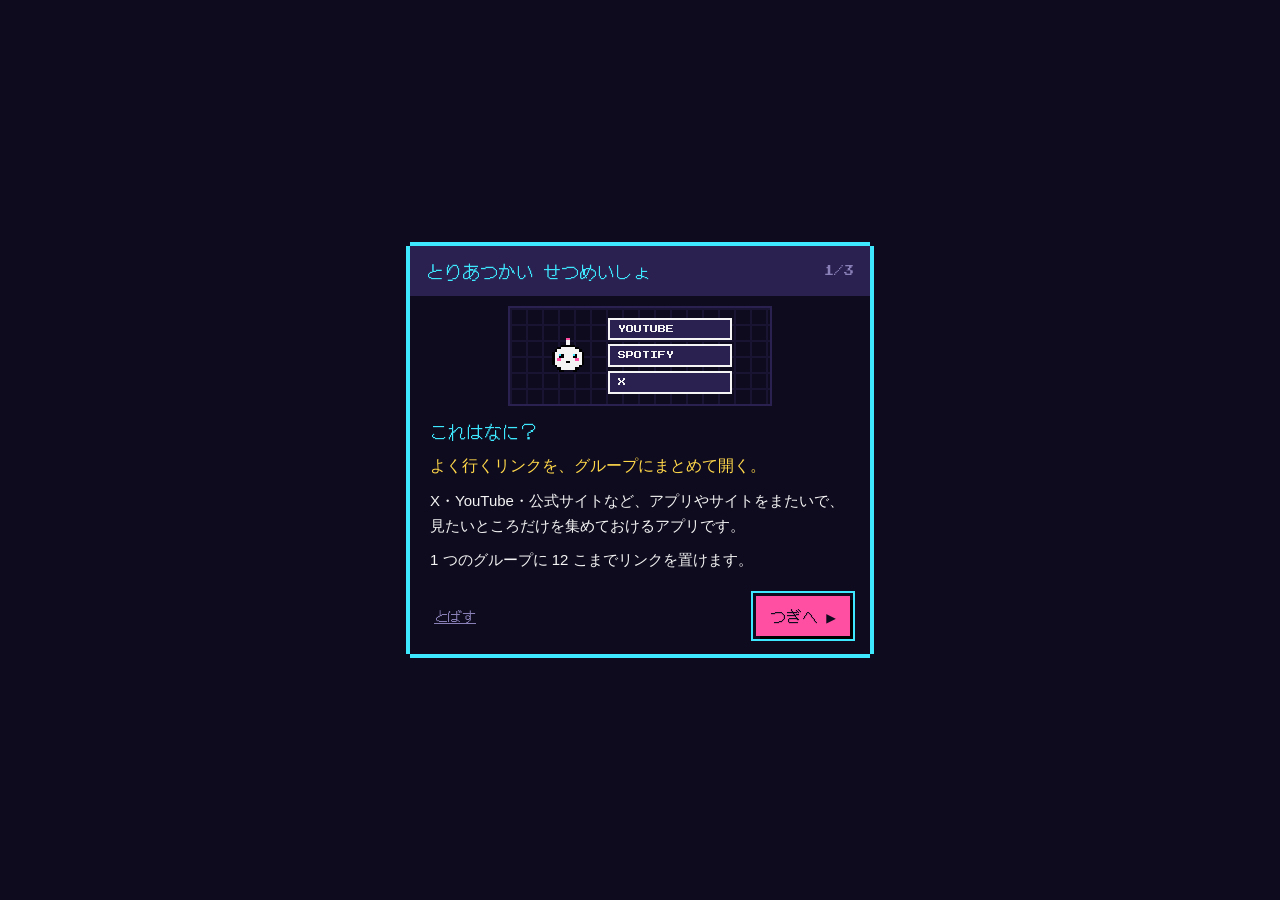
<file: index.html>
<!doctype html>
<html lang="ja">
<head>
  <meta charset="utf-8">
  <meta name="viewport" content="width=device-width, initial-scale=1, viewport-fit=cover">
  <title>WARPIX LINK</title>
  <!-- いつも この アドレスを けんさくに だす（?date= ?go= などが ついても） -->
  <link rel="canonical" href="https://link.warpix.app/">
  <!-- v2.6：けんさくの なふだ。説明文は WARPIX（ワーピックス）から（共有カードの og:description は いまの まま）。
       まちがえやすい 読みを 別名に、WARPIX の 一部・作って いるのは WARPIX製作所 と つたえる -->
  <meta name="description" content="WARPIX（ワーピックス）の WARPIX LINK（ワーピックス・リンク）は、よく行くリンクをグループにまとめて開けるアプリ。推しのアカウントだけ、いつものサイトだけ。見たいところだけを集めた、自分だけの空間。">
  <script type="application/ld+json">{"@context": "https://schema.org", "@type": "WebSite", "@id": "https://link.warpix.app/#website", "name": "WARPIX LINK", "alternateName": ["ワーピックス・リンク", "ワーピックスリンク", "わーぴっくすりんく", "ワーピクス リンク", "わーぴくすりんく", "WARPIXLINK", "warpix link", "ワーピックス"], "url": "https://link.warpix.app/", "inLanguage": "ja", "description": "ドット絵のナビゲーター「ピクセ」がいる、よく行くリンクをグループにまとめて開けるアプリ。", "isPartOf": {"@type": "WebSite", "@id": "https://warpix.app/#website", "name": "WARPIX製作所", "alternateName": ["WARPIX", "ワーピックス"], "url": "https://warpix.app/"}, "publisher": {"@type": "Organization", "@id": "https://warpix.app/#organization", "name": "WARPIX製作所", "alternateName": "ワーピックス製作所", "url": "https://warpix.app/", "logo": "https://warpix.app/icons/icon-512.png", "sameAs": ["https://x.com/warpix_app", "https://www.youtube.com/@warpix_app", "https://www.tiktok.com/@warpix_app"]}}</script>
  <!-- けんさく・AI むけ：アプリと しての なふだ（無料・登録なし）と よくある しつもん。中身は せつめいしょ・この アプリについて と おなじ ことだけ -->
  <script type="application/ld+json">{"@context": "https://schema.org", "@type": "WebApplication", "@id": "https://link.warpix.app/#app", "name": "WARPIX LINK", "alternateName": ["ワーピックス・リンク", "ワーピックスリンク", "わーぴっくすりんく", "ワーピクス リンク", "わーぴくすりんく", "WARPIXLINK", "warpix link", "ワーピックス"], "url": "https://link.warpix.app/", "inLanguage": "ja", "description": "よく行くリンクをグループにまとめて、ワンタップで開けるリンクアプリ。推しのアカウントだけ、いつものサイトだけ。見たいところだけを集めた、自分だけの空間。ドット絵のナビゲーター「ピクセ」がいます。", "applicationCategory": "UtilitiesApplication", "operatingSystem": "iOS, Android, Windows, macOS", "browserRequirements": "JavaScript", "isAccessibleForFree": true, "offers": {"@type": "Offer", "price": "0", "priceCurrency": "JPY"}, "featureList": ["よく行くリンクをグループにまとめて、ワンタップで開ける", "1 つのグループにリンク 12 こまで、グループは 99 こまで", "49 この公式リンクのリストから選ぶか、自分でリンクを作る", "ドット絵のナビゲーター「ピクセ」", "きせかえ（そら・ちへいせん・リンクのがら・アイコンのいろ）", "どこに何回ワープしたかの記録", "データの引っ越しコード", "ホーム画面に追加・オフラインでも開ける"], "image": "https://link.warpix.app/og.png", "isPartOf": {"@id": "https://link.warpix.app/#website"}, "publisher": {"@id": "https://warpix.app/#organization"}}</script>
  <script type="application/ld+json">{"@context": "https://schema.org", "@type": "FAQPage", "@id": "https://link.warpix.app/#faq", "inLanguage": "ja", "mainEntity": [{"@type": "Question", "name": "WARPIX LINK とは？", "acceptedAnswer": {"@type": "Answer", "text": "よく行くリンクをグループにまとめて、ワンタップで開けるリンクアプリです。X・YouTube・公式サイトなど、アプリやサイトをまたいで、見たいところだけを集めておけます。ドット絵のナビゲーター「ピクセ」がいます。WARPIX製作所（https://warpix.app/）がつくっています。"}}, {"@type": "Question", "name": "WARPIX LINK の読み方は？", "acceptedAnswer": {"@type": "Answer", "text": "ワーピックス・リンクです。"}}, {"@type": "Question", "name": "無料で使えますか？", "acceptedAnswer": {"@type": "Answer", "text": "無料で使えます。広告もありません。"}}, {"@type": "Question", "name": "登録やログインはいりますか？", "acceptedAnswer": {"@type": "Answer", "text": "いりません。https://link.warpix.app/ を開けば、すぐに使えます。"}}, {"@type": "Question", "name": "どうやって使いますか？", "acceptedAnswer": {"@type": "Answer", "text": "右上の ＋ でグループをつくり、「＋ リンクを 追加」でリンクを入れます。49 この公式リンクのリストから選ぶか、自分でリンクを作れます。1 つのグループに 12 こまでリンクを置けます。"}}, {"@type": "Question", "name": "どんな使い方ができますか？", "acceptedAnswer": {"@type": "Answer", "text": "いつも使うアプリやよく見るサイトを 1 か所にまとめる、推しや好きなバンドの X・Instagram・YouTube・Spotify へタイムラインを通らずに行く、ライブ会場への行き方やグッズ情報など、あとで見たいリンクを残しておく、などです。"}}, {"@type": "Question", "name": "データはどこに保存されますか？", "acceptedAnswer": {"@type": "Answer", "text": "グループ・リンク・ワープの記録・設定は、このブラウザの中だけに保存して、どこにも送りません。来た人の数だけを Cloudflare で数えています（誰かはわかりません）。"}}, {"@type": "Question", "name": "スマホのアプリとして使えますか？", "acceptedAnswer": {"@type": "Answer", "text": "ホーム画面に入れると、アプリみたいにすぐ開けます。iPhone は Safari の共有ボタンから「ホーム画面に追加」、Android は Chrome のメニュー（︙）から「ホーム画面に追加」。オフラインでも開けます。"}}, {"@type": "Question", "name": "スマホを変えたら、データはどうなりますか？", "acceptedAnswer": {"@type": "Answer", "text": "メニューの「ひっこし」で、グループ・リンク・自分のリンク・ワープの記録をまとめたコードを作り、新しいスマホで受け取れます。"}}]}</script>

  <!-- リンクを共有したときのカード（X・Discord・LINE など）。画像の元は tools/og-card.html -->
  <meta property="og:type" content="website">
  <meta property="og:site_name" content="WARPIX LINK">
  <meta property="og:title" content="WARPIX LINK">
  <meta property="og:description" content="よく行くリンクを、グループにまとめて開く。推しのアカウントだけ、いつものサイトだけ。見たいところだけを集めた、自分だけの空間。">
  <meta property="og:url" content="https://link.warpix.app/">
  <meta property="og:image" content="https://link.warpix.app/og.png">
  <meta property="og:image:width" content="1200">
  <meta property="og:image:height" content="630">
  <meta property="og:image:alt" content="ドット絵のピクセと WARPIX LINK の ロゴ">
  <meta property="og:locale" content="ja_JP">
  <meta name="twitter:card" content="summary_large_image">
  <link rel="preconnect" href="https://fonts.googleapis.com">
  <link rel="preconnect" href="https://fonts.gstatic.com" crossorigin>
  <!-- 英字の ドット文字だけ Google Fonts から。日本語の ドット文字は fonts/ に おいた（style.css の @font-face、v1.38） -->
  <link href="https://fonts.googleapis.com/css2?family=Press+Start+2P&display=swap" rel="stylesheet">
  <!-- v2.6：けんさくで 出る アイコン（Google は プログラムで かいた ものを ひろわない）。ひらいた あとは pixe.js が まばたきする ピクセに かえる -->
  <link rel="icon" href="icons/icon-192.png" id="favicon">
  <link rel="manifest" href="manifest.webmanifest">
  <link rel="apple-touch-icon" href="icons/apple-touch-icon.png">
  <meta name="mobile-web-app-capable" content="yes">
  <meta name="apple-mobile-web-app-capable" content="yes">
  <meta name="apple-mobile-web-app-title" content="WARPIX LINK">
  <!-- iPhone の ホーム画面アプリの 起動画面：ねむっている ピクセ（tools/shoot-splash.mjs で つくる。v1.47.3） -->
  <link rel="apple-touch-startup-image" href="icons/splash-1320x2868.png" media="(device-width: 440px) and (device-height: 956px) and (-webkit-device-pixel-ratio: 3) and (orientation: portrait)">
  <link rel="apple-touch-startup-image" href="icons/splash-1290x2796.png" media="(device-width: 430px) and (device-height: 932px) and (-webkit-device-pixel-ratio: 3) and (orientation: portrait)">
  <link rel="apple-touch-startup-image" href="icons/splash-1284x2778.png" media="(device-width: 428px) and (device-height: 926px) and (-webkit-device-pixel-ratio: 3) and (orientation: portrait)">
  <link rel="apple-touch-startup-image" href="icons/splash-1260x2736.png" media="(device-width: 420px) and (device-height: 912px) and (-webkit-device-pixel-ratio: 3) and (orientation: portrait)">
  <link rel="apple-touch-startup-image" href="icons/splash-1242x2688.png" media="(device-width: 414px) and (device-height: 896px) and (-webkit-device-pixel-ratio: 3) and (orientation: portrait)">
  <link rel="apple-touch-startup-image" href="icons/splash-828x1792.png" media="(device-width: 414px) and (device-height: 896px) and (-webkit-device-pixel-ratio: 2) and (orientation: portrait)">
  <link rel="apple-touch-startup-image" href="icons/splash-1242x2208.png" media="(device-width: 414px) and (device-height: 736px) and (-webkit-device-pixel-ratio: 3) and (orientation: portrait)">
  <link rel="apple-touch-startup-image" href="icons/splash-1206x2622.png" media="(device-width: 402px) and (device-height: 874px) and (-webkit-device-pixel-ratio: 3) and (orientation: portrait)">
  <link rel="apple-touch-startup-image" href="icons/splash-1179x2556.png" media="(device-width: 393px) and (device-height: 852px) and (-webkit-device-pixel-ratio: 3) and (orientation: portrait)">
  <link rel="apple-touch-startup-image" href="icons/splash-1170x2532.png" media="(device-width: 390px) and (device-height: 844px) and (-webkit-device-pixel-ratio: 3) and (orientation: portrait)">
  <link rel="apple-touch-startup-image" href="icons/splash-1125x2436.png" media="(device-width: 375px) and (device-height: 812px) and (-webkit-device-pixel-ratio: 3) and (orientation: portrait)">
  <link rel="apple-touch-startup-image" href="icons/splash-750x1334.png" media="(device-width: 375px) and (device-height: 667px) and (-webkit-device-pixel-ratio: 2) and (orientation: portrait)">
  <link rel="apple-touch-startup-image" href="icons/splash-640x1136.png" media="(device-width: 320px) and (device-height: 568px) and (-webkit-device-pixel-ratio: 2) and (orientation: portrait)">
  <meta name="theme-color" content="#0f0b1e">
  <link rel="stylesheet" href="style.css">
  <script>document.documentElement.classList.add("js");</script>
</head>
<body>
  <!-- 空：ながれる 星（canvas）・くも（v1 の 天気の くも を 空の デザインに）・ほんとうの 月。ひる・ゆうがた・よる は メニューの「はいけい」で えらぶ（html の data-sky） -->
  <div class="sky-bg" aria-hidden="true"></div>
  <canvas class="stars" id="stars" aria-hidden="true"></canvas>
  <canvas class="clouds" id="clouds" aria-hidden="true"></canvas>
  <!-- v2.7：ちへいせん（まち・おか、きせかえ で えらぶ）と きせつの そら（ゆき・はなびら・はなび・おちば） -->
  <canvas class="horizon" id="horizon" aria-hidden="true"></canvas>
  <canvas class="season" id="season" aria-hidden="true"></canvas>

  <main class="screen">
    <!-- うえの だん：メニュー（左）・おしらせ ＋ グループを つくる（右） -->
    <header class="topbar">
      <button class="bar-btn" id="menu-btn" type="button" aria-label="メニュー" aria-haspopup="dialog"><span class="glyph" data-glyph="menu"></span><span class="bar-label" aria-hidden="true">MENU</span></button>
      <div class="topbar-right">
        <button class="mail-btn" id="mail-btn" type="button" aria-haspopup="dialog" aria-label="おしらせ"></button>
        <button class="bar-btn" id="add-group" type="button" aria-label="グループを つくる" aria-haspopup="dialog"><span class="glyph plus" data-glyph="plus"></span><span class="bar-label" aria-hidden="true">NEW</span></button>
      </div>
    </header>

    <!-- へんしゅう ちゅう（v2.2）：リンクを 長押しで はいる。ゆらゆら・✕ で はずす・ドラッグで ならべかえ・おすと へんしゅう -->
    <div class="edit-band" id="edit-band" hidden>
      <span>へんしゅう ちゅう</span>
      <button type="button" id="edit-end">おわる</button>
    </div>

    <div class="logo-row">
      <h1 class="title"><span class="sr-only">WARPIX LINK</span><span aria-hidden="true">WARPIX<span class="title-dash">-</span>LINK</span></h1>
      <p class="subtitle">PRESS A LINK TO WARP<span class="cursor">_</span></p>
      <span class="moon" id="moon" aria-hidden="true"></span>
    </div>

    <section class="npc" aria-label="ナビゲーター">
      <button class="npc-sprite" id="npc" type="button" aria-label="ピクセをつつく">
        <span class="npc-body" id="npc-body"></span>
      </button>
      <div class="dialog" id="dialog" role="status">
        <p class="dialog-text" id="dialog-text"></p>
      </div>
    </section>

    <!-- グループが ない とき：まんなかに おおきく -->
    <section class="empty" id="empty" hidden>
      <p class="empty-head">あなただけの空間を作ろう</p>
      <button class="empty-add" id="empty-add" type="button" aria-haspopup="dialog">＋ グループを つくる</button>
      <p class="empty-note">X・Instagram・YouTube などのアプリや、<br>よく行くサイトを、ひとつにまとめよう</p>
    </section>

    <!-- グループの だん（v2.1 タブ）：ぜんぶの グループが ならぶ。えらんで いる タブを もう いちど おすと 編集。さいごの ＋ で 作る -->
    <div class="group-bar" id="group-bar" hidden>
      <div class="group-tabs" id="group-tabs" role="group" aria-label="グループ"></div>
    </div>

    <nav class="links" id="links" hidden></nav>
    <div class="group-dots" id="group-dots" aria-hidden="true" hidden></div>

    <p class="footer-maker">© 2026 WARPIX製作所</p>
  </main>

  <!-- ===== まど（v1 の まどの かたち：シアンの わく・うえの おび） ===== -->

  <!-- グループを つくる：① なまえ → ② リンクを 追加 -->
  <dialog class="about win" id="group-dialog" aria-labelledby="group-dialog-title">
    <div class="about-top">
      <h2 id="group-dialog-title">グループを つくる</h2>
      <button class="about-close" id="group-close" type="button" aria-label="閉じる">✕</button>
    </div>
    <form class="about-body win-form" id="group-form" novalidate>
      <p class="win-steps"><span class="on">① なまえ</span><span>▶</span><span>② リンクを 追加</span></p>
      <label for="group-name">グループの名前（12文字まで）</label>
      <input class="win-input" id="group-name" type="text" maxlength="12" placeholder="例：好きなバンド" autocomplete="off" enterkeyhint="next">
      <div class="win-btns">
        <button class="win-btn" id="group-cancel" type="button">やめる</button>
        <button class="win-btn cyan" type="submit">つぎへ ▶</button>
      </div>
    </form>
  </dialog>

  <!-- リンクを 追加：たなから えらぶ ／ じぶんで つくる。おすと その まま グループの さいごに（もう いちど おすと とりけし） -->
  <dialog class="about win tall" id="add-dialog" aria-labelledby="add-title">
    <div class="about-top">
      <h2 id="add-title">リンクを 追加</h2>
      <button class="about-close" id="add-close" type="button" aria-label="閉じる">✕</button>
    </div>
    <div class="win-head">
      <p class="win-where"><span><span class="gold" id="add-group-name"></span> に追加</span><span class="muted" id="add-count"></span></p>
      <div class="win-tabs" role="tablist" aria-label="リンクの追加のしかた">
        <button type="button" role="tab" id="add-tab-make" aria-controls="add-make" aria-selected="true">じぶんで つくる</button>
        <button type="button" role="tab" id="add-tab-shelf" aria-controls="add-shelf" aria-selected="false" tabindex="-1">リストから えらぶ</button>
      </div>
    </div>
    <div class="about-body win-scroll" id="add-shelf" role="tabpanel" aria-labelledby="add-tab-shelf">
      <p class="win-note">押すと追加。もう一度押すと取り消せるよ。</p>
      <div class="cas-shelves" id="add-shelves"></div>
    </div>
    <div class="about-body win-scroll" id="add-make" role="tabpanel" aria-labelledby="add-tab-make" hidden>
      <form class="win-form" id="mylink-form" novalidate>
      <p class="win-note copy-how">追加したいサイトやアプリ、アカウントのリンクを入れてね。共有ボタンか「…」の中に「リンクをコピー」があるよ。コピーしたら「はりつける」を押してね。名前とアイコンも入るよ。</p>
      <p class="mylink-editing" id="mylink-editing" hidden><span>「<b id="mylink-editing-name"></b>」を変更中</span><button class="mini" id="mylink-stop" type="button">やめる</button></p>
      <label for="mylink-name">名前（16文字まで）</label>
      <input class="win-input" id="mylink-name" type="text" maxlength="16" autocomplete="off">
      <label for="mylink-url">アドレス（https:// で始まるもの）</label>
      <!-- v2.7：はりつける（コピーした アドレスを 1 かいで。なまえと アイコンも アドレスから きめる） -->
      <div class="url-row">
        <input class="win-input" id="mylink-url" type="url" inputmode="url" autocomplete="off" spellcheck="false" placeholder="https://">
        <button class="win-btn cyan" id="mylink-paste" type="button">はりつける</button>
      </div>
      <p class="mylink-label" id="mylink-icon-label">アイコン</p>
      <div class="mylink-icons" id="mylink-icons" role="radiogroup" aria-labelledby="mylink-icon-label"></div>
      <p class="mylink-label" id="mylink-color-label">いろ</p>
      <div class="color-picks" id="mylink-colors" role="radiogroup" aria-labelledby="mylink-color-label"></div>
      <p class="win-error" id="mylink-error" role="alert" hidden></p>
      <p class="win-note">作ったリンクは下の一覧に残るので、ほかのグループにも追加できます。保存はこのブラウザの中だけです。</p>
      <div class="mylink-list" id="mylink-list"></div>
      </form>
    </div>
    <div class="win-foot">
      <p class="win-msg" id="add-msg" aria-live="polite"></p>
      <button class="win-btn pink" id="add-done" type="button">けってい</button>
    </div>
  </dialog>

  <!-- たしかめる まど（v2.0.2）：ブラウザの confirm は iPhone で BGM を とめて しまうので アプリの まどに -->
  <dialog class="about win ask" id="ask-dialog" aria-labelledby="ask-text">
    <div class="about-body">
      <p class="ask-text" id="ask-text"></p>
    </div>
    <div class="win-foot">
      <button class="win-btn" id="ask-no" type="button">やめる</button>
      <button class="win-btn danger" id="ask-yes" type="button">けす</button>
    </div>
  </dialog>

  <!-- 画像の 読みこみ・保存ちゅう（v2.5）：0.3 びょう より かかった ときだけ。出したら 0.6 びょうは 出して おく -->
  <dialog class="busy" id="busy-dialog" aria-labelledby="busy-text">
    <span class="busy-pixe" id="busy-pixe" aria-hidden="true"></span>
    <p class="busy-text" id="busy-text" role="status"></p>
  </dialog>

  <!-- グループを へんしゅう：なまえ・ならべかえ・はずす・グループの じゅんばん・けす -->
  <dialog class="about win tall" id="edit-dialog" aria-labelledby="edit-title">
    <div class="about-top">
      <h2 id="edit-title">グループを へんしゅう</h2>
      <button class="about-close" id="edit-close" type="button" aria-label="閉じる">✕</button>
    </div>
    <div class="about-body win-scroll win-form">
      <label for="edit-name">名前（12文字まで）</label>
      <input class="win-input gold" id="edit-name" type="text" maxlength="12" autocomplete="off">
      <p class="win-error" id="edit-error" role="alert" hidden>名前を入力してね。</p>
      <!-- グループだけの はいけい（v2.3 → v2.4）：OFF は メニューの「はいけい」の まま。ON で メニューと おなじ 一覧から -->
      <div class="switch-row"><span id="gbg-label">この グループだけの はいけい</span><button type="button" class="bgm-switch" id="gbg-switch" role="switch" aria-checked="false" aria-labelledby="gbg-label">OFF</button></div>
      <p class="win-note" id="gbg-off">OFF のときは、メニューの「はいけい」で選んだはいけいになるよ。</p>
      <div class="gbg" id="gbg" hidden>
        <div class="bg-lib" id="group-lib" role="radiogroup" aria-label="この グループの はいけい"></div>
        <div class="win-btns bg-lib-btns" id="group-lib-btns" hidden>
          <button type="button" class="win-btn" data-lib-act="change">がぞうを かえる</button>
          <button type="button" class="win-btn danger" data-lib-act="delete">がぞうを けす</button>
        </div>
      </div>
      <input type="file" id="gbg-file" accept="image/*" hidden>
      <p class="win-label">リンク <span class="muted" id="edit-count"></span></p>
      <p class="win-note">長押しで並び順を変えられるよ。</p>
      <ul class="edit-rows" id="edit-rows"></ul>
      <button class="win-btn cyan" id="edit-add" type="button">＋ リンクを 追加</button>
      <h3>グループの順番</h3>
      <p class="win-note">長押しで並び順を変えられるよ。</p>
      <ul class="edit-rows group-rows" id="group-rows"></ul>
    </div>
    <div class="win-foot">
      <p class="win-msg" id="edit-msg" aria-live="polite"></p>
      <button class="win-btn pink" id="edit-done" type="button">けってい</button>
    </div>
  </dialog>

  <!-- おしらせ（v1.59）：けんめいの いちらん → しょうさい -->
  <dialog class="about mail" id="mail" aria-labelledby="mail-title">
    <div class="about-top">
      <h2 id="mail-title">おしらせ</h2>
      <button class="about-close" id="mail-close" type="button" aria-label="閉じる">✕</button>
    </div>
    <div class="about-body">
      <ul class="mail-list" id="mail-list"></ul>
      <article class="mail-read" id="mail-read" hidden></article>
      <!-- いちらんへ もどる ボタンは よんだ ものの した（v2.0 の かたち。本人「位置とかも含めてv2.0の方が良かった」） -->
      <button class="save-btn mail-back" id="mail-back" type="button" hidden>◀ いちらんへ</button>
    </div>
  </dialog>

  <!-- メニュー：記録・背景・音・引っ越し・アプリ（中は 読みやすい 文字。v2.1 で 漢字まじりの ふつうの 日本語に） -->
  <dialog class="about win tall gear" id="gear" aria-labelledby="gear-title">
    <div class="about-top">
      <h2 id="gear-title">メニュー</h2>
      <button class="about-close" id="gear-close" type="button" aria-label="閉じる">✕</button>
    </div>
    <div class="win-head">
      <div class="win-tabs five" role="tablist" aria-label="メニュー">
        <!-- v2.6：はいけいを 先頭に（あけると まず はいけい。はじめての 人に からっぽの きろくを 見せない） -->
        <button type="button" role="tab" id="tab-sky" data-tab="sky" aria-controls="panel-sky" aria-selected="true">きせかえ</button>
        <button type="button" role="tab" id="tab-bgm" data-tab="bgm" aria-controls="panel-bgm" aria-selected="false" tabindex="-1">おと</button>
        <button type="button" role="tab" id="tab-log" data-tab="log" aria-controls="panel-log" aria-selected="false" tabindex="-1">きろく</button>
        <button type="button" role="tab" id="tab-move" data-tab="move" aria-controls="panel-move" aria-selected="false" tabindex="-1">ひっこし</button>
        <button type="button" role="tab" id="tab-about" data-tab="about" aria-controls="panel-about" aria-selected="false" tabindex="-1">アプリ</button>
      </div>
    </div>
    <div class="about-body win-scroll readable">
      <section class="panel" id="panel-log" role="tabpanel" aria-labelledby="tab-log" hidden>
        <div class="seg">
          <button type="button" data-range="today" aria-pressed="false">日</button>
          <button type="button" data-range="week" aria-pressed="true">週</button>
          <button type="button" data-range="month" aria-pressed="false">月</button>
          <button type="button" data-range="year" aria-pressed="false">年</button>
          <button type="button" data-range="all" aria-pressed="false">ぜんぶ</button>
        </div>
        <!-- 前の 日・週・月へ さかのぼる（v2.1） -->
        <div class="log-nav" id="log-nav">
          <button type="button" class="mini" id="log-older" aria-label="前へ">◀</button>
          <p class="log-when" id="log-when" aria-live="polite"></p>
          <button type="button" class="mini" id="log-newer" aria-label="次へ">▶</button>
        </div>
        <div class="log-sum">
          <div><p class="log-label" id="log-label">ワープ</p><p class="log-total"><span id="log-total">0</span><small> 回</small></p></div>
          <p class="log-top">いちばん<br><b id="log-top">—</b></p>
        </div>
        <div class="log-week" id="log-week">
          <h3>曜日ごと</h3>
          <div class="bars" id="log-week-bars" role="img"></div>
        </div>
        <h3>よく行ったリンク</h3>
        <ol class="rank" id="log-rank"></ol>
        <p class="about-note">記録はこのブラウザの中だけに保存され、どこにも送りません。</p>
        <button class="text-btn danger" id="log-clear" type="button">きろくを けす</button>
      </section>

      <section class="panel" id="panel-sky" role="tabpanel" aria-labelledby="tab-sky">
        <!-- v2.7：はいけい → きせかえ（本人「きせかえでいいよ」）。そら・ちへいせん・リンクの がら -->
        <h3>そら</h3>
        <!-- v2.4：ひる・ゆうがた・よる＋じぶんの がぞう 9 まいまで（3 れつ × 4 だん）。がぞうは グループと おなじ 一覧 -->
        <div class="bg-lib" id="menu-lib" role="radiogroup" aria-label="そら"></div>
        <div class="win-btns bg-lib-btns" id="menu-lib-btns" hidden>
          <button type="button" class="win-btn" data-lib-act="change">がぞうを かえる</button>
          <button type="button" class="win-btn danger" data-lib-act="delete">がぞうを けす</button>
        </div>
        <p class="about-note">自分の画像は9枚まで追加できます。グループだけのはいけいがONのグループは、そのグループのはいけいが表示されます。</p>
        <h3>ちへいせん</h3>
        <div class="seg seg3" id="horizon-pick" role="group" aria-label="ちへいせん">
          <button type="button" data-horizon="city" aria-pressed="true">まち</button>
          <button type="button" data-horizon="hills" aria-pressed="false">おか</button>
          <button type="button" data-horizon="none" aria-pressed="false">なし</button>
        </div>
        <h3>リンクの がら</h3>
        <div class="seg seg2" id="tiles-pick" role="group" aria-label="リンクの がら">
          <button type="button" data-tiles="block" aria-pressed="true">ブロック</button>
          <button type="button" data-tiles="neon" aria-pressed="false">ネオン</button>
        </div>
      </section>

      <section class="panel" id="panel-bgm" role="tabpanel" aria-labelledby="tab-bgm" hidden>
        <div class="switch-row"><span id="bgm-label">BGM</span><button type="button" class="bgm-switch" id="bgm-switch" role="switch" aria-checked="true" aria-labelledby="bgm-label">ON</button></div>
        <label class="vol-row">BGM の大きさ<input type="range" id="bgm-vol" min="0" max="100" step="5" value="100"><b id="bgm-vol-n">100</b></label>
        <div class="switch-row"><span id="se-label">効果音</span><button type="button" class="bgm-switch" id="se-switch" role="switch" aria-checked="true" aria-labelledby="se-label">ON</button></div>
        <label class="vol-row">効果音の大きさ<input type="range" id="se-vol" min="0" max="100" step="5" value="100"><b id="se-vol-n">100</b></label>
      </section>

      <section class="panel" id="panel-move" role="tabpanel" aria-labelledby="tab-move" hidden>
        <h3>データの引っ越し</h3>
        <p>スマホを変えたときや、別のブラウザで使うときに。グループ・リンク・自分のリンク・ワープの記録を、まとめて持っていけます。</p>
        <button class="win-btn cyan" id="move-copy" type="button">ひっこしよう の コードを コピー</button>
        <button class="win-btn cyan" id="move-file" type="button">ファイルに ほぞん</button>
        <label for="move-input">コードを貼り付けて受け取る</label>
        <textarea class="win-input code" id="move-input" rows="3" spellcheck="false" autocomplete="off" autocapitalize="off"></textarea>
        <div class="win-btns">
          <button class="win-btn cyan" id="move-take" type="button">うけとる</button>
          <button class="win-btn cyan" id="move-open" type="button">ファイルから よむ</button>
        </div>
        <input type="file" id="move-file-input" accept=".txt,text/plain" hidden>
        <p class="win-msg" id="move-msg" role="status"></p>
        <p class="about-note">コードはこのブラウザの中で作り、どこにも送りません。グループの背景の画像は大きいので、コードには入らないよ（引っ越したあとに選び直してね）。iPhone では、ホーム画面のアプリと Safari でデータが別々です。</p>
      </section>

      <section class="panel" id="panel-about" role="tabpanel" aria-labelledby="tab-about" hidden>
        <h3>このアプリについて</h3>
        <p>よく行くリンクをグループにまとめて、ワンタップで開けるリンクアプリです。推しのアカウントだけ、いつものサイトだけ。見たいところだけを集めた、自分だけの空間を作れます。</p>
        <p>無料・登録なしで使えます。</p>
        <button class="win-btn cyan" id="about-manual" type="button">とりあつかい せつめいしょを よむ</button>
        <h3>ホーム画面に入れる</h3>
        <p>iPhone：Safari の共有ボタンから「ホーム画面に追加」。見つからないときは「…」の中にあります。<br>Android：Chrome のメニュー（︙）から「ホーム画面に追加」。</p>
        <h3>ピクセにお手紙</h3>
        <p>感想や「ここがわかりにくい」、バグの報告など、なんでもうれしいです。</p>
        <a class="win-btn cyan" id="otegami" href="mailto:pixe@warpix.app">ピクセに おてがみを かく<span class="sr-only">（メールのアプリが開きます）</span></a>
        <h3>このブラウザに残すもの</h3>
        <p>グループ・リンク・自分のリンク・リンクの色・ワープの記録・設定・読んだおしらせ・ピクセの案内を聞いたかどうか・グループの背景の画像。<strong>このブラウザの中だけ</strong>に保存して、どこにも送りません。</p>
        <h3>外に送るもの</h3>
        <ul>
          <li><b>来た人の数</b>：何人・何回来たかだけを、Cloudflare で数えています。誰かはわかりません。</li>
          <li><b>文字</b>：英字のドット文字は Google Fonts から読み込みます（日本語の文字はこのサイトに置いています）。</li>
        </ul>
        <p class="about-note">広告・Cookie・一人ずつを追いかける仕組みは使っていません。なお、インターネットの仕組み上、ページや文字を読み込むときには、このページを置いている GitHub Pages や上のサービスに IP アドレスが届きます。</p>
        <h3>記録を消す</h3>
        <button class="win-btn danger" id="about-reset" type="button">この アプリの きろくを ぜんぶ けす</button>
        <p class="about-credit"><span id="about-version">v2.0</span>　© 2026 <a href="https://warpix.app/" target="_blank" rel="noopener">WARPIX製作所<span class="sr-only">（新しいタブで開く）</span></a>　All rights reserved.</p>
      </section>
    </div>
  </dialog>

  <!-- がぞうの トリミング（v2.3、デザイン案 B、本人「２はBで」）：まんなかに スマホの かたちの わく。ボタンや セリフが くる ところを 点線で。ゆびで うごかす・2 本の ゆびか つまみで 大きく -->
  <dialog class="trim" id="trim-dialog" aria-labelledby="trim-title">
    <h2 id="trim-title">どこを 見せる？</h2>
    <div class="trim-box" id="trim-stage">
      <img id="trim-img" alt="" draggable="false">
      <div class="trim-ghosts" id="trim-ghosts" aria-hidden="true"></div>
    </div>
    <p class="trim-note">ゆびで動かして、2本のゆびで大きくしてね。点線はボタンがくるところ。</p>
    <label class="trim-zoom"><span aria-hidden="true">－</span><input type="range" id="trim-zoom" min="100" max="400" step="1" value="100" aria-label="大きさ"><span aria-hidden="true">＋</span></label>
    <div class="trim-btns">
      <button type="button" class="win-btn" id="trim-no">やめる</button>
      <button type="button" class="win-btn pink" id="trim-yes">けってい</button>
    </div>
  </dialog>

  <!-- リンクの へんしゅう（v2.2）：へんしゅう ちゅうに リンクを おすと。じぶんの リンクは なまえ・アドレス・アイコン・いろ。
       v2.6：ほかの まどと おなじ まんなかに。v2.7：リストの リンクも いろ だけ かえられる -->
  <dialog class="about win sheet" id="link-sheet" aria-labelledby="sheet-title">
    <div class="about-top">
      <h2 id="sheet-title">リンクを へんしゅう</h2>
      <button class="about-close" id="sheet-close" type="button" aria-label="閉じる">✕</button>
    </div>
    <form class="about-body win-form readable" id="sheet-form" novalidate>
      <div class="win-form" id="sheet-mine">
        <label for="sheet-name">名前（16文字まで）</label>
        <input class="win-input" id="sheet-name" type="text" maxlength="16" autocomplete="off">
        <label for="sheet-url">アドレス（https:// で始まるもの）</label>
        <input class="win-input" id="sheet-url" type="url" inputmode="url" autocomplete="off" spellcheck="false">
        <p class="mylink-label" id="sheet-icon-label">アイコン</p>
        <div class="mylink-icons" id="sheet-icons" role="radiogroup" aria-labelledby="sheet-icon-label"></div>
        <p class="win-error" id="sheet-error" role="alert" hidden></p>
      </div>
      <p class="win-note" id="sheet-shelf" hidden>リストのリンクは、色だけ変えられるよ。</p>
      <p class="mylink-label" id="sheet-color-label">いろ</p>
      <div class="color-picks" id="sheet-colors" role="radiogroup" aria-labelledby="sheet-color-label"></div>
    </form>
    <div class="win-foot">
      <button class="win-btn danger" id="sheet-out" type="button">はずす</button>
      <button class="win-btn pink" id="sheet-save" type="button">けってい</button>
    </div>
  </dialog>

  <!-- ホーム画面への さそい（v2.2）：ブラウザで ひらいて いる スマホの 人に。はじめて リンクを 入れた とき と、5 かい ひらく ごと -->
  <dialog class="about win invite" id="invite-dialog" aria-labelledby="invite-title">
    <div class="about-body readable">
      <span class="invite-pixe" id="invite-pixe" aria-hidden="true"></span>
      <h3 id="invite-title">ホーム画面に入れよう</h3>
      <p>ホーム画面に入れると、アプリみたいにすぐ開けます。ブラウザのままだと、しばらく開かないとグループが消えてしまうことがあります。</p>
    </div>
    <div class="win-foot">
      <button class="win-btn" id="invite-later" type="button">あとで</button>
      <button class="win-btn pink" id="invite-how" type="button">やりかたを みる</button>
    </div>
  </dialog>

  <!-- 取扱説明書（v1.48 → v2.0 → v2.1）：はじめての 人だけ。起動の いちばん はじめに 出す（リンクの 画面が 一瞬 見えない ように）。メニューの アプリ から いつでも -->
  <dialog class="about manual" id="manual" aria-labelledby="manual-title">
    <div class="about-top">
      <h2 id="manual-title">とりあつかい せつめいしょ</h2>
      <span class="manual-page" id="manual-page"></span>
    </div>
    <div class="manual-body readable">
      <section class="manual-sheet" data-sheet="what">
        <div class="manual-stage stage-what" aria-hidden="true">
          <span class="ms-pixe"></span>
          <span class="ms-links"><span class="ms-btn">YOUTUBE</span><span class="ms-btn">SPOTIFY</span><span class="ms-btn">X</span></span>
        </div>
        <h3>これはなに？</h3>
        <p class="manual-lead"><span>よく行くリンクを、</span><span>グループにまとめて開く。</span></p>
        <p>X・YouTube・公式サイトなど、アプリやサイトをまたいで、見たいところだけを集めておけるアプリです。</p>
        <p>1 つのグループに 12 こまでリンクを置けます。</p>
      </section>
      <!-- v2.1.4：こんな人に（3 つの 使いかたと 1 対 1。本人と 決めた 文） -->
      <section class="manual-sheet" data-sheet="who" hidden>
        <h3>こんな人におすすめ</h3>
        <ul class="manual-who">
          <li>いつも使うアプリやよく見るサイトを、<span class="nowrap">1 か所</span>にまとめたい</li>
          <li>推しや好きなバンドの X・Instagram・YouTube・Spotify へ、タイムラインを通らずに、自分のタイミングで行きたい</li>
          <li>ライブ会場への行き方やグッズ情報など、あとで見たいリンクを残しておきたい</li>
        </ul>
        <p class="manual-close">使い方はあなた次第。<br>あふれる情報の中から、見たいところだけ。<br>自分だけの空間を作れます。</p>
      </section>
      <section class="manual-sheet" data-sheet="how" hidden>
        <h3>使いかた</h3>
        <ol class="manual-steps">
          <li>右上の ＋ でグループをつくる</li>
          <li>「＋ リンクを 追加」でリンクを入れる</li>
          <li>タブで切りかえ。選んでいるタブをもう一度押すと編集</li>
          <li>メニューの「きろく」で、どこに何回ワープしたかを振り返れます。記録はこの端末の中だけです。</li>
        </ol>
      </section>
      <section class="manual-sheet" data-sheet="home" hidden>
        <h3>ホーム画面に入れよう</h3>
        <p>ホーム画面に入れると、アプリみたいにすぐ開けます。</p>
        <div class="manual-how" id="manual-how"></div>
      </section>
    </div>
    <div class="manual-nav">
      <button class="manual-skip" id="manual-skip" type="button">とばす</button>
      <button class="manual-back" id="manual-back" type="button" hidden>◀ もどる</button>
      <button class="manual-next" id="manual-next" type="button">つぎへ ▶</button>
    </div>
  </dialog>

  <!-- 新しい 版が ある とき（v2.1 → v2.1.2 で まんなかの まどに）：みんなは 開き直す ことを 知らないので、かならず 更新して もらう。とじる ボタンは なし -->
  <dialog class="about win update" id="update-dialog" aria-labelledby="update-text">
    <div class="about-body">
      <p class="update-title">新しいバージョンがあります</p>
      <p class="update-text" id="update-text">更新すると、新しい WARPIX LINK になります。グループやリンクはそのまま残ります。</p>
    </div>
    <div class="win-foot">
      <button type="button" class="win-btn pink" id="update-btn">こうしん する</button>
    </div>
  </dialog>

  <script src="config.js"></script>
  <script src="count.js"></script>
  <script src="core.js"></script>
  <script src="cassette.js"></script>
  <script src="sky.js"></script>
  <script src="pixe.js"></script>
  <script src="log.js"></script>
  <script src="warp.js"></script>
  <script src="links.js"></script>
  <script src="mail.js"></script>
  <script src="gear.js"></script>
  <script src="photo.js"></script>
  <script src="edit.js"></script>
  <script src="manual.js"></script>
</body>
</html>
</file>
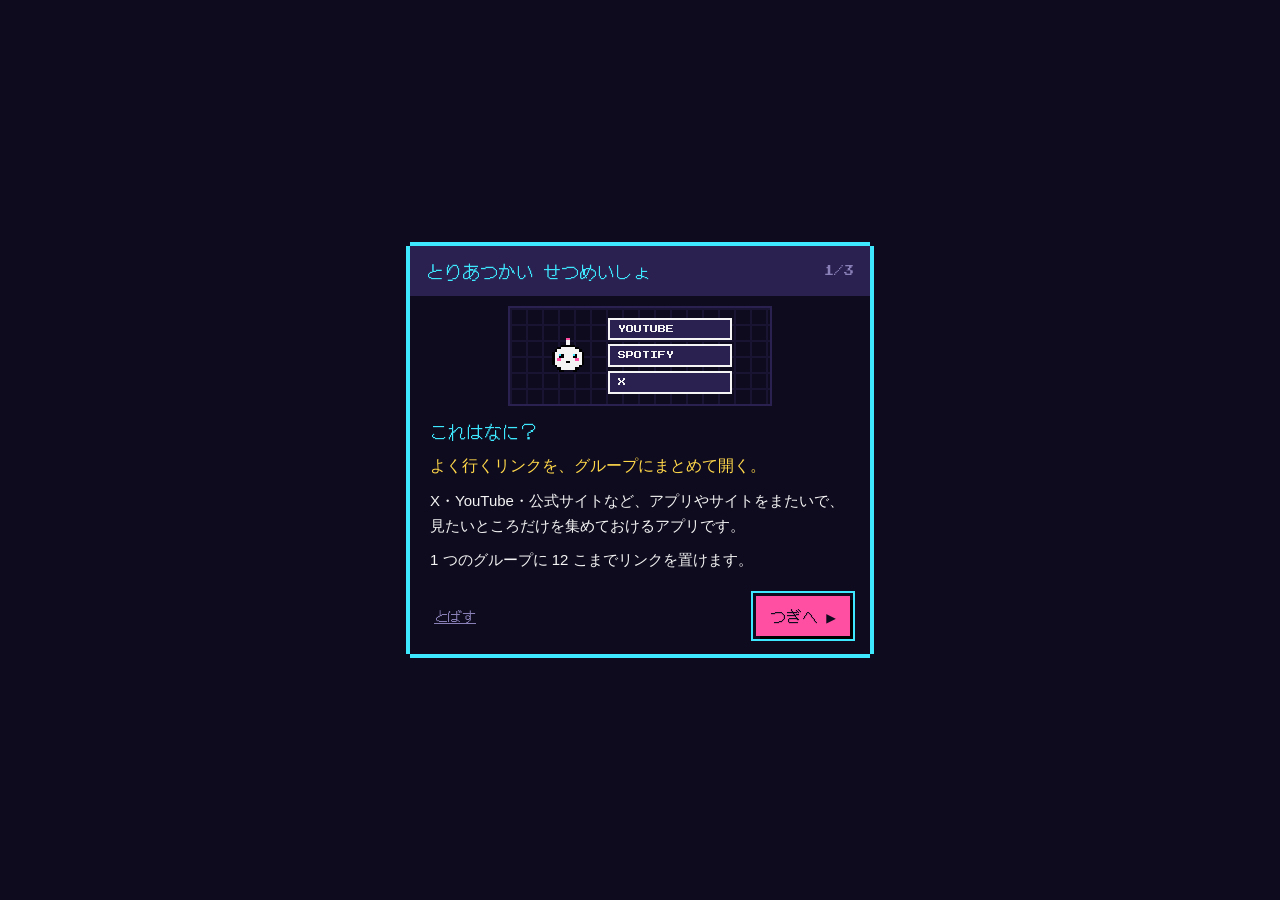
<file: ig/index.html>
<!doctype html>
<html lang="ja">
<head>
  <meta charset="utf-8">
  <meta name="viewport" content="width=device-width, initial-scale=1">
  <title>WARPIX LINK</title>
  <!-- SNS の プロフィールから きた ひとの 入口（v1.65）。かぞえたら すぐ 本体へ。ほかの 入口も おなじ ちゅうみ。
       けんさくには ださない（noindex だけ。canonical と いっしょに すると ぎゃくの あいずに なるので はずした） -->
  <meta name="robots" content="noindex">
  <style>html, body { margin: 0; height: 100%; background: #0f0b1e; }</style>
  <script src="../config.js"></script>
  <script src="../count.js"></script>
</head>
<body>
  <script>
    addEventListener("load", () => setTimeout(() => location.replace("../"), 0));
  </script>
</body>
</html>
</file>
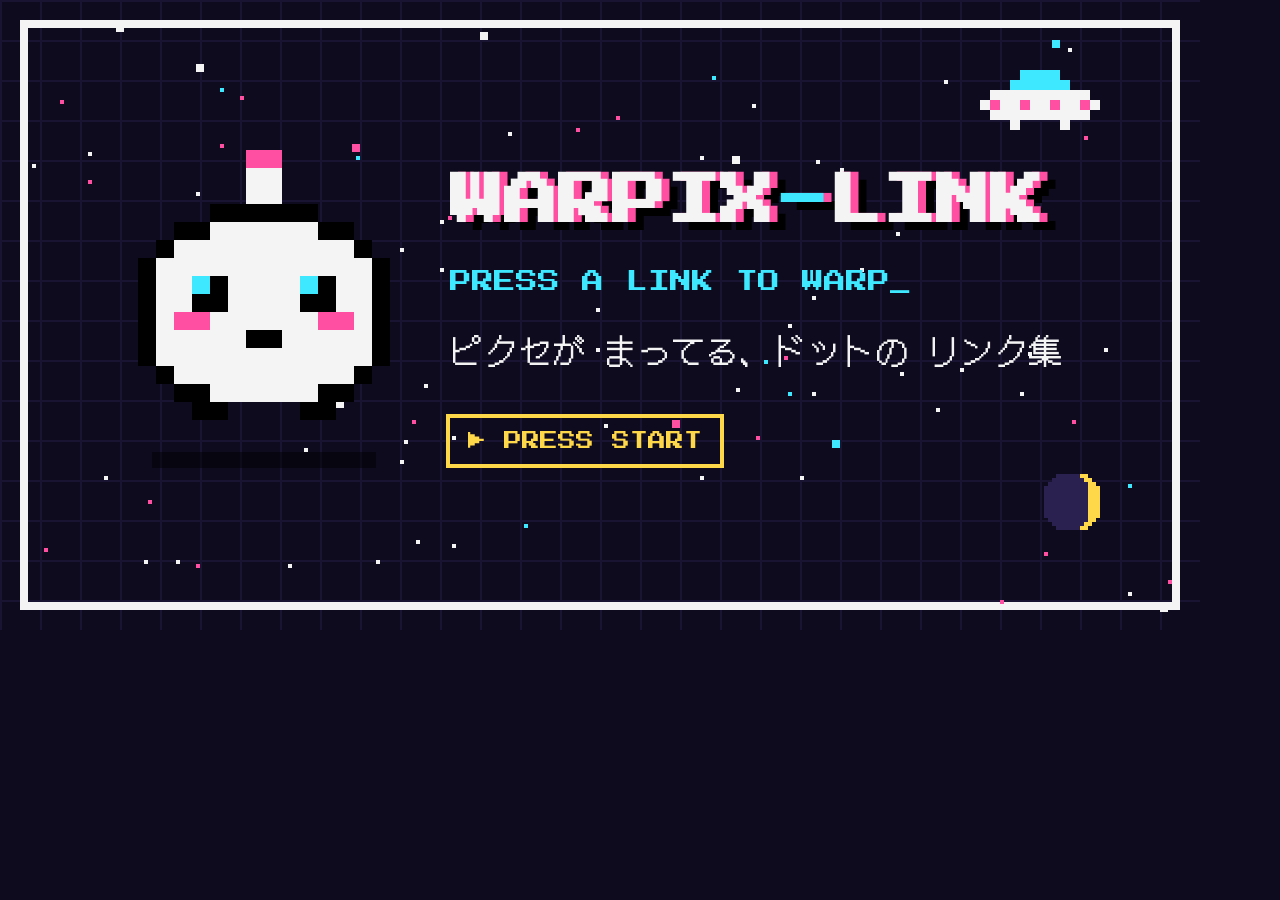
<file: tools/og-card.html>
<!doctype html>
<html lang="ja">
<head>
  <meta charset="utf-8">
  <!-- リンクを共有したときに出るカード画像（og.png）の元。1200x630 で撮影して og.png にする -->
  <title>WARPIX-LINK OG card</title>
  <link href="https://fonts.googleapis.com/css2?family=Press+Start+2P&family=DotGothic16&display=swap" rel="stylesheet">
  <style>
    :root {
      --bg: #0f0b1e;
      --grid: #1a1433;
      --fg: #f4f4f4;
      --accent: #ff4fa3;
      --accent-2: #3ee8ff;
      --gold: #ffd84a;
      --btn: #2a2150;
      --muted: #8a80b8;
    }

    * { box-sizing: border-box; }

    html, body {
      margin: 0;
      width: 1200px;
      height: 630px;
      overflow: hidden;
      background: var(--bg);
    }

    .card {
      position: relative;
      width: 1200px;
      height: 630px;
      background-color: var(--bg);
      background-image:
        linear-gradient(var(--grid) 2px, transparent 2px),
        linear-gradient(90deg, var(--grid) 2px, transparent 2px);
      background-size: 40px 40px;
      font-family: "Press Start 2P", monospace;
      color: var(--fg);
    }

    /* ドットの枠 */
    .card::before {
      content: "";
      position: absolute;
      inset: 20px;
      box-shadow:
        0 -8px 0 0 var(--fg) inset,
        0 8px 0 0 var(--fg) inset,
        -8px 0 0 0 var(--fg) inset,
        8px 0 0 0 var(--fg) inset;
    }

    canvas.stars {
      position: absolute;
      inset: 0;
    }

    svg {
      position: absolute;
      shape-rendering: crispEdges;
    }

    .pixe { left: 120px; top: 150px; width: 288px; height: 288px; }
    .ufo { left: 980px; top: 70px; width: 120px; height: 60px; }
    .moon { left: 1040px; top: 470px; width: 64px; height: 64px; }

    .text {
      position: absolute;
      left: 450px;
      top: 170px;
    }

    .title {
      margin: 0;
      font-size: 54px;
      line-height: 1.2;
      text-shadow: 8px 0 0 var(--accent), 16px 8px 0 #000;
    }

    .title span { color: var(--accent-2); }

    .sub {
      margin: 36px 0 0;
      font-size: 22px;
      color: var(--accent-2);
    }

    .ja {
      margin: 32px 0 0;
      font-family: "DotGothic16", monospace;
      font-size: 34px;
    }

    .start {
      margin: 44px 0 0;
      display: inline-block;
      padding: 14px 18px;
      font-size: 18px;
      color: var(--gold);
      outline: 4px solid var(--gold);
    }

    .shadow {
      position: absolute;
      left: 152px;
      top: 452px;
      width: 224px;
      height: 16px;
      background: #000;
      opacity: 0.5;
    }
  </style>
</head>
<body>
  <div class="card">
    <canvas class="stars" width="1200" height="630"></canvas>
    <div class="shadow"></div>
    <svg class="pixe" id="pixe" viewBox="0 0 16 16"></svg>
    <svg class="ufo" id="ufo" viewBox="0 0 12 6"></svg>
    <svg class="moon" id="moon" viewBox="0 0 16 16"></svg>
    <div class="text">
      <h1 class="title">WARPIX<span>-</span>LINK</h1>
      <p class="sub">PRESS A LINK TO WARP_</p>
      <p class="ja">ピクセが まってる、ドットの リンク集</p>
      <p class="start">▶ PRESS START</p>
    </div>
  </div>
  <script>
    const PALETTE = { o: "#000", w: "#f4f4f4", p: "#ff4fa3", c: "#3ee8ff", y: "#ffd84a", n: "#2a2150" };
    const draw = (id, rows) => {
      document.getElementById(id).innerHTML = rows
        .flatMap((row, y) => [...row].map((ch, x) => (PALETTE[ch] ? `<rect x="${x}" y="${y}" width="1" height="1" fill="${PALETTE[ch]}"/>` : "")))
        .join("");
    };
    draw("pixe", [
      ".......pp.......",
      ".......ww.......",
      ".......ww.......",
      ".....oooooo.....",
      "...oowwwwwwoo...",
      "..owwwwwwwwwwo..",
      ".owwwwwwwwwwwwo.",
      ".owwcowwwwcowwo.",
      ".owwoowwwwoowwo.",
      ".owppwwwwwwppwo.",
      ".owwwwwoowwwwwo.",
      ".owwwwwwwwwwwwo.",
      "..owwwwwwwwwwo..",
      "...oowwwwwwoo...",
      "....oo....oo....",
      "................",
    ]);
    draw("ufo", ["....cccc....", "...cccccc...", ".wwwwwwwwww.", "wpwwpwwpwwpw", ".wwwwwwwwww.", "...w....w..."]);
    // みかづき
    draw("moon", Array.from({ length: 16 }, (_, y) => {
      let row = "";
      for (let x = 0; x < 16; x++) {
        const dx = (x + 0.5 - 8) / 7.5, dy = (y + 0.5 - 8) / 7.5;
        if (dx * dx + dy * dy > 1) { row += "."; continue; }
        row += dx >= Math.sqrt(1 - dy * dy) * Math.cos(2 * Math.PI * 0.15) ? "y" : "n";
      }
      return row;
    }));
    // 星（毎回同じ配置になるよう、決まった乱数で）
    let seed = 7;
    const rand = () => ((seed = (seed * 16807) % 2147483647) / 2147483647);
    const c = document.querySelector("canvas.stars").getContext("2d");
    for (let i = 0; i < 90; i++) {
      const big = rand() < 0.2;
      c.fillStyle = ["#f4f4f4", "#f4f4f4", "#f4f4f4", "#3ee8ff", "#ff4fa3"][Math.floor(rand() * 5)];
      c.fillRect(Math.floor((rand() * 1160 + 20) / 4) * 4, Math.floor((rand() * 590 + 20) / 4) * 4, big ? 8 : 4, big ? 8 : 4);
    }
  </script>
</body>
</html>
</file>
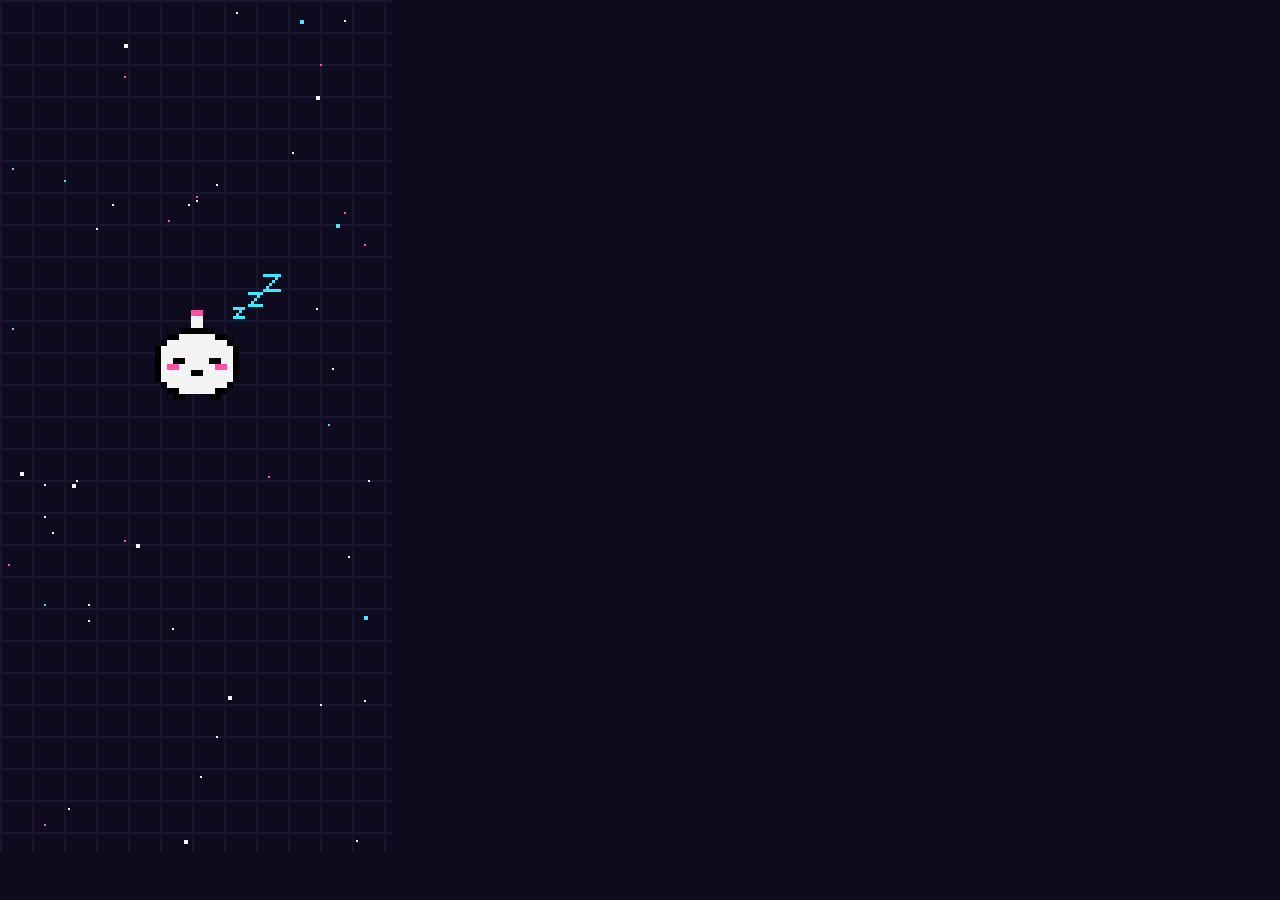
<file: tools/splash.html>
<!doctype html>
<html lang="ja">
<head>
  <meta charset="utf-8">
  <!-- iPhone の ホーム画面アプリの 起動画面（icons/splash-*.png）の 元。?w=393&h=852&r=3 の ように CSS の 大きさと 倍率を わたす（v1.47.3） -->
  <title>WARPIX-LINK splash</title>
  <style>
    :root {
      --bg: #0f0b1e;
      --grid: #1a1433;
    }
    html, body {
      margin: 0;
      overflow: hidden;
      background: var(--bg);
    }
    .sky {
      position: relative;
      background-color: var(--bg);
      background-image:
        linear-gradient(var(--grid) 2px, transparent 2px),
        linear-gradient(90deg, var(--grid) 2px, transparent 2px);
      background-size: 32px 32px;
    }
    canvas, svg {
      position: absolute;
      image-rendering: pixelated;
      shape-rendering: crispEdges;
    }
  </style>
</head>
<body>
  <div class="sky" id="sky">
    <canvas id="stars"></canvas>
    <svg id="pixe" viewBox="0 0 16 16"></svg>
    <svg id="zzz" viewBox="0 0 16 15"></svg>
  </div>
  <script>
    const q = new URLSearchParams(location.search);
    const W = Number(q.get("w") || 393);
    const H = Number(q.get("h") || 852);
    const sky = document.getElementById("sky");
    sky.style.width = `${W}px`;
    sky.style.height = `${H}px`;

    const PALETTE = { o: "#000", w: "#f4f4f4", p: "#ff4fa3", c: "#3ee8ff" };
    const draw = (el, rows) => {
      el.innerHTML = rows
        .flatMap((row, y) => [...row].map((ch, x) => (PALETTE[ch] ? `<rect x="${x}" y="${y}" width="1" height="1" fill="${PALETTE[ch]}"/>` : "")))
        .join("");
    };
    // ねむっている ピクセ（script.js の NPC.blink と おなじ）
    const pixe = document.getElementById("pixe");
    draw(pixe, [
      ".......pp.......",
      ".......ww.......",
      ".......ww.......",
      ".....oooooo.....",
      "...oowwwwwwoo...",
      "..owwwwwwwwwwo..",
      ".owwwwwwwwwwwwo.",
      ".owwwwwwwwwwwwo.",
      ".owwoowwwwoowwo.",
      ".owppwwwwwwppwo.",
      ".owwwwwoowwwwwo.",
      ".owwwwwwwwwwwwo.",
      "..owwwwwwwwwwo..",
      "...oowwwwwwoo...",
      "....oo....oo....",
      "................",
    ]);
    // z z Z（あたまの そばが ちいさく、みぎうえに いくほど おおきく）
    const zzz = document.getElementById("zzz");
    draw(zzz, [
      "..........cccccc",
      "..............c.",
      ".............c..",
      "............c...",
      "...........c....",
      "..........cccccc",
      ".....ccccc......",
      "........c.......",
      ".......c........",
      "......c.........",
      ".....ccccc......",
      "cccc............",
      "..c.............",
      ".c..............",
      "cccc............",
    ]);
    // まんなかより すこし うえに。ドット 1 つは CSS で 6px
    const S = 6;
    const px = Math.round((W - 16 * S) / 2);
    const py = Math.round(H * 0.42 - 8 * S);
    Object.assign(pixe.style, { left: `${px}px`, top: `${py}px`, width: `${16 * S}px`, height: `${16 * S}px` });
    Object.assign(zzz.style, { left: `${px + 14 * S}px`, top: `${py - 6 * S}px`, width: `${16 * (S - 3)}px`, height: `${15 * (S - 3)}px` });

    // 星（毎回 おなじ 配置に なるよう、決まった 乱数で。ピクセの まわりは あける）
    const c = document.getElementById("stars");
    c.width = W;
    c.height = H;
    Object.assign(c.style, { left: 0, top: 0, width: `${W}px`, height: `${H}px` });
    const g = c.getContext("2d");
    let seed = 11;
    const rand = () => ((seed = (seed * 16807) % 2147483647) / 2147483647);
    const n = Math.round((W * H) / 6000);
    for (let i = 0; i < n; i++) {
      const big = rand() < 0.18;
      const color = ["#f4f4f4", "#f4f4f4", "#f4f4f4", "#3ee8ff", "#ff4fa3"][Math.floor(rand() * 5)];
      const x = Math.floor((rand() * (W - 16) + 8) / 4) * 4;
      const y = Math.floor((rand() * (H - 16) + 8) / 4) * 4;
      if (Math.abs(x - W / 2) < 90 && Math.abs(y - (py + 8 * S)) < 110) continue;
      g.fillStyle = color;
      g.fillRect(x, y, big ? 4 : 2, big ? 4 : 2);
    }
  </script>
</body>
</html>
</file>
<file: style.css>
/* ===== WARPIX LINK v2.0 =====
   v1.66.3 の 見た目（ドット方眼の そら・CRT の 走査線・ドットの わくの ボタン・シアンの わくの まど・カセットの たな）を そのまま つかい、
   いちばん したの「v2.0」の ところで 1 画面に おさめる ならびに した。 */

/* 日本語の ドット文字：この サイトで つかう 文字 だけに した DotGothic16（tools/fonts.mjs で つくる、OFL：fonts/OFL-DotGothic16.txt）。
   名前は もとの まま なので、ほかの ところの font-family は かえなくて いい */
@font-face {
  font-family: "DotGothic16";
  src: url("fonts/dotgothic16.woff2") format("woff2");
  font-display: swap;
}

:root {
  --bg: #0f0b1e;
  --bg-grid: #1a1433;
  --fg: #f4f4f4;
  --accent: #ff4fa3;
  --accent-2: #3ee8ff;
  --btn: #2a2150;
  --btn-hover: #3d2f78;
  --shadow: #000;
  --muted: #8a80b8;
  --gold: #ffd84a;
  --pumpkin: #ff8a1f;
  /* コスチューム だけの いろ（v1.57）。ほかの ところには つかわない */
  --cos-red: #e8463c;
  --cos-green: #4caf50;
  --cos-deep: #2e7d4f;
  --cos-brown: #8a5a2e;
  --cos-navy: #2f3f8f;
  --px: 4px;
  --line: #5a5088;
  --sub: #b9b2dc;
}

/* 隠しコマンド gameboy：初代ゲームボーイの4色に差しかえ */
body.gb {
  --bg: #0f380f;
  --bg-grid: #1d4b1d;
  --fg: #9bbc0f;
  --accent: #8bac0f;
  --accent-2: #8bac0f;
  --btn: #306230;
  --btn-hover: #0f380f;
  --shadow: #0f380f;
  --muted: #8bac0f;
  --gold: #9bbc0f;
  --pumpkin: #8bac0f;
  --cos-red: #306230;
  --cos-green: #8bac0f;
  --cos-deep: #306230;
  --cos-brown: #306230;
  --cos-navy: #0f380f;
}

* {
  box-sizing: border-box;
}

html,
body {
  margin: 0;
  min-height: 100%;
}

body {
  background-color: var(--bg);
  /* ドット方眼の背景 */
  background-image:
    linear-gradient(var(--bg-grid) 2px, transparent 2px),
    linear-gradient(90deg, var(--bg-grid) 2px, transparent 2px);
  background-size: 32px 32px;
  color: var(--fg);
  font-family: "DotGothic16", "Press Start 2P", monospace;
  image-rendering: pixelated;
  -webkit-font-smoothing: none;
}

/* CRT風の走査線 */
body::after {
  content: "";
  position: fixed;
  inset: 0;
  z-index: 20;
  pointer-events: none;
  background: repeating-linear-gradient(
    to bottom,
    rgba(0, 0, 0, 0) 0,
    rgba(0, 0, 0, 0) 2px,
    rgba(0, 0, 0, 0.25) 3px
  );
}

/* 流れる星（canvasで描画） */
.stars {
  position: fixed;
  inset: 0;
  z-index: 0;
  width: 100%;
  height: 100%;
  pointer-events: none;
}

.screen {
  position: relative;
  z-index: 1;
  min-height: 100vh;
  max-width: 480px;
  margin: 0 auto;
  padding: 48px 16px;
  display: flex;
  flex-direction: column;
  align-items: center;
  justify-content: center;
  gap: 24px;
}

/* 幅がせまい画面では、左上のスコア（下端 68px）と右上の月（下端 96px）が
   タイトルにかぶらないよう、中身を下げる */
@media (max-width: 720px) {
  .screen {
    padding-top: 120px;
  }
}

.title {
  margin: 0;
  font-family: "Press Start 2P", monospace;
  font-size: clamp(22px, 7vw, 36px);
  line-height: 1.3;
  letter-spacing: 2px;
  text-align: center;
  color: var(--fg);
  text-shadow:
    var(--px) 0 0 var(--accent),
    calc(var(--px) * 2) var(--px) 0 var(--shadow);
}

.title-dash {
  color: var(--accent-2);
}

.subtitle {
  margin: 0 0 16px;
  font-family: "Press Start 2P", monospace;
  font-size: 10px;
  letter-spacing: 1px;
  color: var(--accent-2);
}

.cursor {
  animation: blink 1s steps(1) infinite;
}

@keyframes blink {
  50% { opacity: 0; }
}

.links {
  width: 100%;
  display: flex;
  flex-direction: column;
  gap: 16px;
}


/* ピクセル枠のボタン（box-shadowで角を欠かせる） */
.pixel-btn {
  position: relative;
  display: flex;
  align-items: center;
  gap: 12px;
  padding: 14px 20px;
  background: var(--btn);
  color: var(--fg);
  /* ニコニコ動画・スタディサプリなど、にほんごの なまえは ドットの ゴシックで */
  font-family: "Press Start 2P", "DotGothic16", monospace;
  font-size: 14px;
  text-decoration: none;
  box-shadow:
    0 calc(var(--px) * -1) 0 0 var(--fg),
    0 var(--px) 0 0 var(--fg),
    calc(var(--px) * -1) 0 0 0 var(--fg),
    var(--px) 0 0 0 var(--fg),
    calc(var(--px) * 2) calc(var(--px) * 2) 0 0 var(--shadow);
}

.pixel-btn .arrow {
  color: var(--accent);
  visibility: hidden;
}

.pixel-btn .icon {
  display: block;
  width: 24px;
  height: 24px;
  flex-shrink: 0;
  color: var(--accent-2);
}

.pixel-btn .icon svg {
  display: block;
  width: 100%;
  height: 100%;
}

.pixel-btn:hover,
.pixel-btn:focus-visible {
  background: var(--btn-hover);
  outline: none;
}

.pixel-btn:hover .arrow,
.pixel-btn:focus-visible .arrow {
  visibility: visible;
  animation: blink 0.6s steps(1) infinite;
}

.pixel-btn:active {
  transform: translate(var(--px), var(--px));
  box-shadow:
    0 calc(var(--px) * -1) 0 0 var(--fg),
    0 var(--px) 0 0 var(--fg),
    calc(var(--px) * -1) 0 0 0 var(--fg),
    var(--px) 0 0 0 var(--fg);
}

.footer {
  margin-top: 24px;
  font-family: "Press Start 2P", monospace;
  font-size: 8px;
  color: var(--muted);
}

.npc {
  width: 100%;
  display: flex;
  align-items: flex-end;
  gap: 16px;
}

.npc-sprite {
  flex-shrink: 0;
  width: 64px;
  height: 64px;
  padding: 0;
  border: 0;
  background: none;
  cursor: pointer;
  /* タップした ときの 四角い かげを 出さない（v2.1、本人「ピクセ　タッチすると　四角い影が見える」） */
  -webkit-tap-highlight-color: transparent;
  -webkit-touch-callout: none;
  user-select: none;
}

.npc-sprite:focus:not(:focus-visible) {
  outline: none;
}

.npc-sprite:focus-visible {
  outline: var(--px) solid var(--accent-2);
  outline-offset: 4px;
}

.npc-sprite.jump {
  animation: jump 0.3s steps(3);
}

.npc-body {
  display: block;
  width: 100%;
  height: 100%;
  animation: bob 1s steps(1) infinite;
}

.npc-body svg {
  display: block;
  width: 100%;
  height: 100%;
}

@keyframes bob {
  50% { translate: 0 calc(var(--px) * -1); }
}

@keyframes jump {
  50% { translate: 0 -16px; }
}

/* RPGのメッセージウィンドウ */
.dialog {
  position: relative;
  flex: 1;
  min-height: 72px;
  padding: 12px 14px 18px;
  background: var(--bg);
  cursor: pointer;
  box-shadow:
    0 calc(var(--px) * -1) 0 0 var(--fg),
    0 var(--px) 0 0 var(--fg),
    calc(var(--px) * -1) 0 0 0 var(--fg),
    var(--px) 0 0 0 var(--fg);
}

.dialog-text {
  margin: 0;
  font-family: "DotGothic16", monospace;
  font-size: 15px;
  line-height: 1.6;
  white-space: pre-line;
}

.dialog-next {
  position: absolute;
  right: 10px;
  bottom: 4px;
  font-size: 10px;
  color: var(--accent);
  visibility: hidden;
}

.dialog.more .dialog-next {
  visibility: visible;
  animation: blink 0.6s steps(1) infinite;
}

/* ---------- ひみつのワープゾーン ---------- */
.pixel-btn[hidden] {
  display: none;
}

.ufo {
  position: fixed;
  left: 0;
  z-index: 2;
  width: 48px;
  height: 24px;
  padding: 0;
  border: 0;
  background: none;
  cursor: crosshair;
}

.ufo svg {
  display: block;
  width: 100%;
  height: 100%;
  animation: bob 0.4s steps(1) infinite;
}

.ufo.ltr {
  animation: ufo-ltr 9s steps(90) forwards;
}

.ufo.rtl {
  animation: ufo-rtl 9s steps(90) forwards;
}

@keyframes ufo-ltr {
  from { translate: -64px 0; }
  to { translate: calc(100vw + 64px) 0; }
}

@keyframes ufo-rtl {
  from { translate: calc(100vw + 64px) 0; }
  to { translate: -64px 0; }
}

.ufo.boom {
  height: 48px;
  translate: none;
  pointer-events: none;
  animation: boom 0.4s steps(4) forwards;
}

@keyframes boom {
  from { scale: 1; opacity: 1; }
  to { scale: 2; opacity: 0; }
}

/* ---------- 実績 ---------- */
.room-btn {
  display: flex;
  align-items: center;
  gap: 6px;
  margin-top: 4px;
  padding: 4px 6px 4px 4px;
  border: 0;
  background: var(--btn);
  color: var(--accent);
  font: inherit;
  cursor: pointer;
  box-shadow:
    0 -2px 0 0 var(--accent),
    0 2px 0 0 var(--accent),
    -2px 0 0 0 var(--accent),
    2px 0 0 0 var(--accent);
}

.sr-only {
  position: absolute;
  width: 1px;
  height: 1px;
  overflow: hidden;
  clip-path: inset(50%);
  white-space: nowrap;
}

/* =====================================================================
   このページについて（v1.7.1）
   ===================================================================== */
.about-btn,
.settings-btn {
  padding: 6px 4px;
  border: 0;
  background: none;
  color: var(--muted);
  font-family: "DotGothic16", monospace;
  font-size: 12px;
  cursor: pointer;
  text-decoration: underline;
  text-underline-offset: 3px;
}

.about-btn:hover,
.about-btn:focus-visible,
.settings-btn:hover,
.settings-btn:focus-visible {
  color: var(--fg);
  outline: none;
}

.about {
  width: min(460px, calc(100vw - 32px));
  max-height: calc(100vh - 64px);
  padding: 0;
  border: 0;
  background: var(--bg);
  color: var(--fg);
  box-shadow:
    0 calc(var(--px) * -1) 0 0 var(--accent-2),
    0 var(--px) 0 0 var(--accent-2),
    calc(var(--px) * -1) 0 0 0 var(--accent-2),
    var(--px) 0 0 0 var(--accent-2);
}

.about::backdrop {
  background: rgba(15, 11, 30, 0.75);
}

.about-top {
  display: flex;
  align-items: center;
  justify-content: space-between;
  padding: 12px 16px;
  background: var(--btn);
}

.about-top h2 {
  margin: 0;
  font-family: "DotGothic16", monospace;
  font-size: 18px;
  font-weight: normal;
  color: var(--accent-2);
}

.about-close {
  padding: 2px 8px;
  border: 0;
  background: var(--bg);
  color: var(--fg);
  font-family: "Press Start 2P", monospace;
  font-size: 10px;
  cursor: pointer;
}

.about-body {
  position: relative;
  max-height: calc(100vh - 140px);
  overflow-y: auto;
  padding: 8px 20px 20px;
  font-family: "DotGothic16", monospace;
  font-size: 14px;
  line-height: 1.7;
  scrollbar-color: var(--muted) var(--bg);
}

.about-body h3 {
  margin: 18px 0 4px;
  font-family: "DotGothic16", monospace;
  font-size: 15px;
  font-weight: normal;
  color: var(--gold);
}

.about-body p,
.about-body ul {
  margin: 0;
}

.about-body ul {
  padding-left: 1.2em;
}

.about-body strong {
  font-weight: normal;
  color: var(--accent-2);
}

.about-body a {
  color: var(--accent-2);
}

.about-reset {
  margin-top: 8px;
  padding: 6px 10px;
  border: 0;
  background: var(--accent);
  color: var(--bg);
  font-family: "DotGothic16", monospace;
  font-size: 14px;
  cursor: pointer;
}

.about-reset-msg {
  min-height: 1.7em;
  margin-top: 6px !important;
  color: var(--fg);
}

.about-note {
  margin-top: 6px !important;
  font-size: 12px;
  color: var(--muted);
}

.about-credit {
  margin-top: 20px !important;
  font-size: 12px;
  color: var(--muted);
}

/* スマホで連打しても「ダブルタップで拡大」にならないように（2 本指の拡大はそのまま使える）。
   レイドのマザーシップ、10 連打のピクセ、UFO など、すばやくタップする場所とボタン全般 */
button,
a,
.raid-ship,
.npc-sprite,
.mothership,
.ufo,
.ghost,
.rain-pixe,
.shooting-star,
.dialog {
  touch-action: manipulation;
}

.mail-btn {
  position: fixed;
  top: 16px;
  right: 104px;
  z-index: 5;
  display: grid;
  place-items: center;
  width: 36px;
  height: 30px;
  padding: 0;
  border: 0;
  background: none;
  color: var(--muted);
  cursor: pointer;
  outline: 2px solid var(--btn);
  -webkit-tap-highlight-color: transparent;
}

.mail-btn svg {
  display: block;
  width: 22px;
  height: auto;
}

.mail-btn:hover,
.mail-btn:focus-visible {
  color: var(--fg);
  outline-color: var(--muted);
}

.mail-btn.has-new {
  color: var(--gold);
  outline-color: var(--gold);
  animation: rs-glow 1.6s steps(2) infinite;
}

.mail-dot {
  position: absolute;
  top: -4px;
  right: -4px;
  width: 8px;
  height: 8px;
  background: var(--accent);
}

.mail-dot[hidden] {
  display: none;
}

@keyframes rs-glow {
  50% { filter: drop-shadow(0 0 1px var(--gold)); }
}

@media (prefers-reduced-motion: reduce) {
  .mail-btn.has-new { animation: none; }
}

.save-status {
  color: var(--accent-2);
}
.save-status:empty {
  display: none;
}
.save-row {
  display: flex;
  flex-wrap: wrap;
  gap: 8px;
  margin-top: 8px;
}
.save-btn {
  padding: 6px 10px;
  border: 0;
  background: var(--accent-2);
  color: var(--bg);
  font-family: "DotGothic16", monospace;
  font-size: 14px;
  cursor: pointer;
}
.save-label {
  display: block;
  margin-top: 10px;
  color: var(--muted);
  font-size: 13px;
}
.save-input {
  display: block;
  width: 100%;
  margin-top: 4px;
  padding: 6px 8px;
  border: 2px solid var(--muted);
  background: var(--bg);
  color: var(--fg);
  font-family: monospace;
  font-size: 12px;
  word-break: break-all;
  resize: vertical;
}
.save-msg {
  min-height: 1.7em;
  margin-top: 6px !important;
  white-space: pre-line;
}

/* =====================================================================
   ピクセの おへや（v1.26）：にっき・ずかん・スタンプ・じっせき・ぼうしを ひとつの まどに
   ===================================================================== */
/* タブは 5 まい。スマホでも 1 だんに おさまるよう、はばを わけあう */
.diary-bar {
  padding: 8px 12px 0;
}

.warp-hole,
.warp-pixe {
  position: fixed;
  z-index: 6;
  pointer-events: none;
}

.warp-hole {
  width: 56px;
  height: 24px;
}

.warp-pixe {
  width: 64px;
  height: 64px;
}

.warp-hole svg,
.warp-pixe svg {
  display: block;
  width: 100%;
  height: 100%;
}

/* =====================================================================
   カセット えらび（v1.28）：6 この リンクを、たなの 公式リンクから いれかえる
   ===================================================================== */
/* TWITTER の よこの (X)：ちいさく。ボタンの しゅやくは TWITTER の まま（いろは アイコンと おなじ シアンで、よめる こさに） */
.link-sub {
  margin-left: -4px;
  font-size: 9px;
  color: var(--accent-2);
}

.cas-slots {
  display: grid;
  grid-template-columns: repeat(3, 1fr);
  gap: 8px;
  margin: 12px 0 0;
  padding: 0;
  list-style: none;
}

.cas-slot,
.cas-item {
  position: relative;
  display: flex;
  flex-direction: column;
  align-items: center;
  gap: 6px;
  width: 100%;
  padding: 10px 4px 8px;
  border: 0;
  background: var(--btn);
  color: var(--fg);
  font-family: "Press Start 2P", "DotGothic16", monospace;
  font-size: 7px;
  line-height: 1.4;
  cursor: pointer;
}

/* カセットの かたち：うえの はしに みぞ */
.cas-slot::before,
.cas-item::before {
  content: "";
  position: absolute;
  top: 3px;
  left: 25%;
  right: 25%;
  height: 2px;
  background: var(--shadow);
}

.cas-slot .icon,
.cas-item .icon {
  display: block;
  width: 24px;
  height: 24px;
  color: var(--accent-2);
}

.cas-slot .icon svg,
.cas-item .icon svg {
  display: block;
  width: 100%;
  height: 100%;
}

.cas-name {
  overflow-wrap: anywhere;
  text-align: center;
}

.cas-no,
.cas-at {
  position: absolute;
  top: 6px;
  left: 6px;
  color: var(--muted);
}

.cas-slot[aria-pressed="true"] {
  outline: 2px solid var(--accent);
  background: var(--btn-hover);
}

.cas-slot[aria-pressed="true"] .cas-no {
  color: var(--accent);
}

.cas-slot:hover,
.cas-slot:focus-visible,
.cas-item:hover,
.cas-item:focus-visible {
  background: var(--btn-hover);
  outline: 2px solid var(--accent-2);
}

/* もう スロットに はいっている カセット */
.cas-item.in {
  background: none;
  outline: 2px dashed var(--btn);
}

.cas-item.in .cas-at {
  color: var(--gold);
}

.cas-msg {
  min-height: 1.5em;
  margin: 8px 0 0;
  color: var(--accent-2);
  font-size: 14px;
}

.cas-shelf h3 {
  margin: 14px 0 8px;
}

.cas-grid {
  display: grid;
  grid-template-columns: repeat(auto-fill, minmax(84px, 1fr));
  gap: 8px;
}

.cas-reset {
  margin-top: 16px;
}

.pixel-btn.jp-label {
  font-size: 17px;
}

.cas-name.jp {
  font-family: "DotGothic16", monospace;
  font-size: 11px;
  line-height: 1;
}

/* いまの 6 こは、たなを スクロールしても うえに のこす。ただし たかさが たりない がめん（スマホの よこむき など）では
   それだけで まどが うまって たなが みえなく なるので、ふつうに いっしょに スクロールする（v1.34） */
.cas-head {
  position: static;
  top: -8px;
  z-index: 1;
  margin: 0 -20px;
  padding: 0 20px 4px;
  background: var(--bg);
  border-bottom: 2px solid var(--btn);
}

/* =====================================================================
   リンクの へんせい・パーティ（v1.56）
   ===================================================================== */
.cas-tools {
  flex-wrap: wrap;
  margin-top: 16px;
}

.cas-tools .cas-reset {
  margin-top: 0;
}

/* まだ えらんでない ばしょ */
.cas-slot.empty {
  min-height: 72px;
  justify-content: center;
  background: none;
  outline: 2px dashed var(--muted);
  outline-offset: -2px;
  color: var(--muted);
  font-size: 14px;
}

.cas-slot.empty[aria-pressed="true"] {
  outline: 2px dashed var(--accent);
  color: var(--accent);
}

.move-no {
  background: var(--btn);
  color: var(--fg);
}

.hensei-menu {
  display: flex;
  flex-direction: column;
  gap: 10px;
  margin-top: 8px;
}

.manual-lead span {
  display: inline-block;
}

.manual-lead {
  color: var(--gold);
  font-size: 16px;
}

/* 2 つの ボタンは くっつけない（v1.64、本人「一つの大きなブロックみたいになっちゃってる」） */
#about-manual,
#about-prologue {
  margin-top: 8px;
  margin-right: 8px;
}

/* ---------- とりあつかい せつめいしょ（v1.48、manual.js） ---------- */
.manual-body {
  max-height: calc(100vh - 180px);
  overflow-y: auto;
  padding: 12px 20px 4px;
  font-family: "DotGothic16", monospace;
  font-size: 15px;
  line-height: 1.7;
}

.manual-page {
  font-family: "Press Start 2P", monospace;
  font-size: 10px;
  color: var(--muted);
}

.manual-sheet h3 {
  margin: 0 0 6px;
  font-size: 18px;
  font-weight: normal;
  color: var(--accent-2);
}

.manual-sheet p {
  margin: 0 0 8px;
}

.manual-pixe {
  color: var(--accent);
}

.manual-steps {
  margin: 0;
  padding-left: 1.4em;
}

.manual-steps li + li {
  margin-top: 6px;
}

.manual-nav {
  display: flex;
  align-items: center;
  justify-content: space-between;
  gap: 12px;
  padding: 12px 20px 18px;
}

.manual-next {
  margin-left: auto;
  padding: 8px 14px;
  border: 0;
  background: var(--accent);
  color: var(--bg);
  font-family: "DotGothic16", monospace;
  font-size: 16px;
  cursor: pointer;
  box-shadow: var(--px) var(--px) 0 0 var(--shadow);
}

.manual-skip {
  padding: 6px 4px;
  border: 0;
  background: none;
  color: var(--muted);
  font-family: "DotGothic16", monospace;
  font-size: 14px;
  text-decoration: underline;
  cursor: pointer;
}

/* まえの ページへ（v1.49.1） */
.manual-back {
  padding: 8px 10px;
  border: 0;
  background: var(--btn);
  color: var(--fg);
  font-family: "DotGothic16", monospace;
  font-size: 15px;
  cursor: pointer;
}

.manual-back[hidden] {
  display: none;
}

/* もどる と つぎへ は みぎに ならべる */
.manual-back {
  margin-left: auto;
}

.manual-back:not([hidden]) + .manual-next {
  margin-left: 0;
}

.manual-next:focus-visible,
.manual-back:focus-visible,
.manual-skip:focus-visible {
  outline: 2px solid var(--accent-2);
  outline-offset: 3px;
}

/* きみの いつもは？（v1.49） */
.manual-mine {
  font-family: "Press Start 2P", monospace;
  font-size: 9px;
  line-height: 2;
  color: var(--muted);
}

.manual-choices {
  display: flex;
  flex-direction: column;
  gap: 8px;
  margin: 4px 0 10px;
}

.manual-choices button {
  padding: 8px 12px;
  border: 0;
  background: var(--btn);
  color: var(--fg);
  font-family: "DotGothic16", monospace;
  font-size: 15px;
  text-align: left;
  cursor: pointer;
  box-shadow: 0 0 0 2px var(--fg);
}

.manual-choices button::before {
  content: "▶ ";
  visibility: hidden;
  color: var(--accent);
}

.manual-choices button[aria-pressed="true"] {
  background: var(--btn-hover);
  box-shadow: 0 0 0 2px var(--accent-2);
}

.manual-choices button[aria-pressed="true"]::before,
.manual-choices button:hover::before,
.manual-choices button:focus-visible::before {
  visibility: visible;
}

.manual-choices button:focus-visible {
  outline: 2px solid var(--accent-2);
  outline-offset: 3px;
}

.manual-door {
  display: inline-block;
  margin-bottom: 8px;
  padding: 8px 12px;
  background: var(--accent-2);
  color: var(--bg);
  text-decoration: none;
  box-shadow: var(--px) var(--px) 0 0 var(--shadow);
}

.manual-door[hidden] {
  display: none;
}

.manual-door:focus-visible {
  outline: 2px solid var(--fg);
  outline-offset: 3px;
}

/* ちいさな えの ぶたい（ゲームの せつめいしょの 画面の しゃしんが うごく かんじ） */
.manual-stage {
  position: relative;
  width: 260px;
  max-width: 100%;
  height: 96px;
  margin: 0 auto 12px;
  overflow: hidden;
  background-color: var(--bg);
  background-image:
    linear-gradient(var(--bg-grid) 2px, transparent 2px),
    linear-gradient(90deg, var(--bg-grid) 2px, transparent 2px);
  background-size: 16px 16px;
  box-shadow: 0 0 0 2px var(--btn);
}

.manual-stage .ms-pixe,
.manual-point .ms-pixe {
  display: block;
  width: 36px;
  height: 36px;
}

.manual-stage svg,
.manual-point svg {
  display: block;
  width: 100%;
  height: 100%;
}

.ms-btn {
  display: block;
  padding: 3px 8px;
  background: var(--btn);
  color: var(--fg);
  font-family: "Press Start 2P", monospace;
  font-size: 8px;
  line-height: 1.6;
  white-space: nowrap;
  box-shadow: 0 0 0 2px var(--fg);
}

/* 1 まいめ：ピクセが リンクの よこで ぴょんぴょん */
.stage-what {
  display: flex;
  align-items: center;
  justify-content: center;
  gap: 24px;
}

.stage-what .ms-pixe {
  animation: ms-hop 0.8s steps(2) infinite;
}

.stage-what .ms-links {
  display: grid;
  gap: 8px;
  width: 120px;
}

@keyframes ms-hop {
  50% { translate: 0 -6px; }
}

/* 2 まいめ：ボタンを おす → ピクセが あなへ → ワープ！ → かえってくる（4 びょうで くりかえす） */
.stage-how > * {
  position: absolute;
}

.stage-how .ms-pixe {
  left: 16px;
  top: 40px;
  animation: ms-dive 4s infinite;
}

.stage-how .ms-target {
  left: 112px;
  top: 52px;
  animation: ms-press 4s steps(1) infinite;
}

.stage-how .ms-hole {
  left: 166px;
  top: 6px;
  width: 36px;
  height: 36px;
  border-radius: 50%;
  background: radial-gradient(circle, var(--bg) 0 35%, var(--accent) 36% 55%, var(--accent-2) 56% 70%, transparent 71%);
  scale: 0;
  animation: ms-hole 4s steps(4) infinite;
}

.stage-how .ms-cursor {
  left: 170px;
  top: 60px;
  width: 14px;
  height: 22px;
  animation: ms-cursor 4s infinite;
}

.stage-how .ms-warp {
  left: 10px;
  top: 8px;
  font-family: "DotGothic16", monospace;
  font-size: 13px;
  color: var(--gold);
  opacity: 0;
  animation: ms-warp 4s steps(1) infinite;
}

@keyframes ms-cursor {
  0% { translate: 60px 30px; opacity: 1; }
  25% { translate: 0 0; scale: 1; }
  30% { scale: 0.8; }
  35% { scale: 1; }
  60% { opacity: 1; }
  70%, 100% { translate: 0 0; opacity: 0; }
}

@keyframes ms-press {
  0%, 28% { translate: 0 0; }
  30%, 36% { translate: 2px 2px; }
  38%, 100% { translate: 0 0; }
}

@keyframes ms-hole {
  0%, 34% { scale: 0; }
  42%, 68% { scale: 1; }
  76%, 100% { scale: 0; }
}

@keyframes ms-dive {
  0%, 38% { translate: 0 0; scale: 1; rotate: 0deg; }
  58% { translate: 150px -34px; scale: 0; rotate: 540deg; }
  80% { translate: 150px -34px; scale: 0; rotate: 540deg; }
  92%, 100% { translate: 0 0; scale: 1; rotate: 0deg; }
}

@keyframes ms-warp {
  0% { opacity: 0; }
  58% { opacity: 1; }
  84% { opacity: 0; }
}

/* 3 まいめ（iPhone の Safari）：ピクセが 画面の 下の ボタンの あたりを ゆびさす */
.manual-point {
  position: fixed;
  left: 50%;
  bottom: 8px;
  display: flex;
  align-items: flex-end;
  gap: 4px;
  translate: -50% 0;
  pointer-events: none;
  animation: ms-hop 0.8s steps(2) infinite;
}

.manual-point[hidden] {
  display: none;
}

.manual-arrow {
  font-family: "DotGothic16", monospace;
  font-size: 14px;
  line-height: 1.2;
  text-align: center;
  color: var(--accent-2);
}

@media (prefers-reduced-motion: reduce) {
  .manual-stage *,
  .manual-point {
    animation: none !important;
  }
}

/* =====================================================================
   v2.0：1 画面に おさめる（iPhone で スクロール なし）
   ===================================================================== */
html,
body {
  height: 100%;
  overflow: hidden;
}

/* そら：よるは v1 の ドット方眼（body）。ひる・ゆうがたは こまかい グラデーション＋うすい 方眼 */
.sky-bg {
  position: fixed;
  inset: 0;
  z-index: 0;
  pointer-events: none;
}
[data-sky="day"] .sky-bg {
  background-image:
    linear-gradient(rgba(255, 255, 255, 0.1) 2px, transparent 2px),
    linear-gradient(90deg, rgba(255, 255, 255, 0.1) 2px, transparent 2px),
    var(--sky-day);
  background-size: 32px 32px, 32px 32px, 100% 100%;
}
[data-sky="evening"] .sky-bg {
  background-image:
    linear-gradient(rgba(255, 255, 255, 0.07) 2px, transparent 2px),
    linear-gradient(90deg, rgba(255, 255, 255, 0.07) 2px, transparent 2px),
    var(--sky-evening);
  background-size: 32px 32px, 32px 32px, 100% 100%;
}
:root {
  /* こまかい おび（ドットの そららしく、うすい おびを たくさん かさねる） */
  --sky-day: linear-gradient(180deg, #1f5fc4 0% 3.1%, #2361c7 3.1% 6.3%, #2765ca 6.3% 9.4%, #2b69cd 9.4% 12.5%, #2f6dd0 12.5% 15.6%, #2f73d4 15.6% 18.8%, #2f79d8 18.8% 21.9%, #2f7fdc 21.9% 25%, #3384e0 25% 28.1%, #3a89e3 28.1% 31.3%, #418ee6 31.3% 34.4%, #4893e9 34.4% 37.5%, #4c98ec 37.5% 40.6%, #529cee 40.6% 43.8%, #5ba1ef 43.8% 46.9%, #64a6f1 46.9% 50%, #6dabf2 50% 53.1%, #76b0f3 53.1% 56.3%, #7fb5f4 56.3% 59.4%, #84b8f5 59.4% 62.5%, #89bbf5 62.5% 65.6%, #8ebef6 65.6% 68.8%, #93c1f6 68.8% 71.9%, #98c4f7 71.9% 75%, #9dc7f7 75% 78.1%, #a2caf8 78.1% 81.3%, #a6cdf8 81.3% 84.4%, #aed2f9 84.4% 87.5%, #b4d6f9 87.5% 90.6%, #badafa 90.6% 93.8%, #bfdefa 93.8% 96.9%, #c4e1fb 96.9% 100%);
  --sky-evening: linear-gradient(180deg, #1d1b4f 0% 2.8%, #221e56 2.8% 5.6%, #28215d 5.6% 8.3%, #2d2465 8.3% 11.1%, #33286d 11.1% 13.9%, #392b75 13.9% 16.7%, #422f7d 16.7% 19.4%, #4d3484 19.4% 22.2%, #58388b 22.2% 25%, #623b91 25% 27.8%, #6c3f94 27.8% 30.6%, #7a4193 30.6% 33.3%, #884392 33.3% 36.1%, #964590 36.1% 38.9%, #a3468f 38.9% 41.7%, #ae498b 41.7% 44.4%, #b94c88 44.4% 47.2%, #c44f85 47.2% 50%, #cf5282 50% 52.8%, #da5880 52.8% 55.6%, #e2607a 55.6% 58.3%, #e96874 58.3% 61.1%, #f0706f 61.1% 63.9%, #f47a6b 63.9% 66.7%, #f78367 66.7% 69.4%, #f98c63 69.4% 72.2%, #fb955e 72.2% 75%, #fd9e5a 75% 77.8%, #ffa65c 77.8% 80.6%, #ffad5e 80.6% 83.3%, #ffb461 83.3% 86.1%, #ffbb63 86.1% 88.9%, #ffc266 88.9% 91.7%, #ffc568 91.7% 94.4%, #ffc66a 94.4% 97.2%, #ffc76b 97.2% 100%);
}
[data-sky="day"] .stars {
  display: none;
}
[data-sky="evening"] .stars {
  opacity: 0.5;
}
.clouds {
  position: fixed;
  inset: 0;
  z-index: 0;
  width: 100%;
  height: 100%;
  pointer-events: none;
}

.screen,
.screen {
  height: 100vh;
  height: 100dvh;
  min-height: 0;
  padding: calc(10px + env(safe-area-inset-top)) 16px calc(10px + env(safe-area-inset-bottom));
  justify-content: flex-start;
  align-items: stretch;
  gap: 10px;
}
@media (max-width: 720px) {
  .screen {
    padding-top: calc(10px + env(safe-area-inset-top));
  }
}

/* ---------- うえの だん：メニュー・おしらせ・＋（メニューと ＋ は おなじ かたち・おおきさ） ---------- */
.topbar {
  display: flex;
  align-items: center;
  justify-content: space-between;
  flex-shrink: 0;
  height: 44px;
  padding-right: 4px;
}
.topbar-right {
  display: flex;
  align-items: center;
  gap: 16px;
}
.bar-btn {
  position: relative;
  display: flex;
  flex-direction: column;
  align-items: center;
  justify-content: center;
  gap: 3px;
  width: 44px;
  height: 44px;
  padding: 8px 0 0;
  border: 0;
  background: var(--btn);
  cursor: pointer;
  box-shadow: 0 -2px 0 0 var(--fg), 0 2px 0 0 var(--fg), -2px 0 0 0 var(--fg), 2px 0 0 0 var(--fg), 4px 4px 0 0 var(--shadow);
  -webkit-tap-highlight-color: transparent;
}
/* カセットの みぞ */
.bar-btn::before {
  content: "";
  position: absolute;
  top: 3px;
  left: 25%;
  right: 25%;
  height: 2px;
  background: var(--shadow);
}
.bar-btn:hover,
.bar-btn:focus-visible {
  background: var(--btn-hover);
  outline: none;
}
.bar-btn:active {
  translate: 2px 2px;
  box-shadow: 0 -2px 0 0 var(--fg), 0 2px 0 0 var(--fg), -2px 0 0 0 var(--fg), 2px 0 0 0 var(--fg);
}
.bar-btn .glyph {
  display: block;
  width: 18px;
  height: 14px;
  color: var(--accent-2);
}
.bar-btn .glyph.plus {
  height: 18px;
  color: var(--accent);
}
.glyph svg {
  display: block;
  width: 100%;
  height: 100%;
}
.bar-label {
  font-family: "Press Start 2P", monospace;
  font-size: 5px;
  color: var(--muted);
}
/* おしらせの まど（v1.59 の まま。v2.0 で もれて いたのを もどした、v2.0.1） */


/* =====================================================================
   おしらせ（v1.59）：けんめいの いちらん → しょうさい
   ===================================================================== */
.mail-list {
  margin: 0;
  padding: 0;
  list-style: none;
}

.mail-list[hidden],
.mail-read[hidden] {
  display: none;
}

.mail-item {
  position: relative;
  display: flex;
  align-items: baseline;
  gap: 10px;
  width: 100%;
  padding: 10px 8px;
  border: 0;
  border-bottom: 1px solid var(--btn);
  background: none;
  color: var(--muted);
  font-family: "DotGothic16", monospace;
  font-size: 14px;
  text-align: left;
  cursor: pointer;
  -webkit-tap-highlight-color: transparent;
}

.mail-item.unread {
  color: var(--fg);
}

.mail-item:hover,
.mail-item:focus-visible {
  background: var(--btn);
  outline: none;
}

.mail-date {
  flex: none;
  min-width: 3.2em;
  font-family: "Press Start 2P", monospace;
  font-size: 8px;
  color: var(--accent-2);
}

.mail-title {
  flex: 1;
}

.mail-new {
  flex: none;
  padding: 1px 3px;
  background: var(--gold);
  color: var(--bg);
  font-family: "Press Start 2P", monospace;
  font-size: 6px;
}

.mail-empty {
  padding: 12px 0;
  color: var(--muted);
}

.mail-meta {
  margin: 0;
  color: var(--accent-2);
  font-size: 12px;
}

.mail-read h3 {
  margin: 6px 0 10px;
  font-size: 17px;
  font-weight: normal;
}

.mail-read p {
  line-height: 1.7;
}

.mail-action {
  margin-top: 8px;
}

/* v2.0.1：かじょうがきは 1 こずつ あける・さいごに 署名 */
.mail-read p,
.mail-read .mail-points {
  margin: 0 0 1em;
}
.mail-read .mail-meta {
  margin: 0;
}
.about-body .mail-points {
  padding: 0;
  list-style: none;
  line-height: 1.7;
}
.mail-points li {
  position: relative;
  padding-left: 1em;
}
.mail-points li + li {
  margin-top: 6px;
}
.mail-points li::before {
  content: "・";
  position: absolute;
  left: 0;
}
.mail-read .mail-sign {
  margin: 1.4em 0 0;
  text-align: right;
  color: var(--muted);
}


/* おしらせは v1 の まま（ばしょ だけ この だんに） */
.topbar .mail-btn {
  position: relative;
  top: auto;
  right: auto;
}

/* ---------- ロゴ：v1 の タイトルを その まま ちいさく。だんの まんなか ---------- */
.logo-row {
  position: relative;
  display: flex;
  flex-direction: column;
  align-items: center;
  gap: 6px;
  flex-shrink: 0;
  margin-top: -2px;
}
.logo-row .title {
  font-size: 18px;
  letter-spacing: 1px;
  text-shadow: 3px 0 0 var(--accent), 5px 3px 0 var(--shadow);
}
.logo-row .subtitle {
  margin: 0;
  font-size: 8px;
}
/* ほんとうの 月：ロゴの だんの みぎ はし */
.moon {
  position: absolute;
  right: 4px;
  top: 50%;
  width: 32px;
  height: 32px;
  translate: 0 -50%;
  pointer-events: none;
}
.moon svg {
  display: block;
  width: 100%;
  height: 100%;
}
[data-sky="day"] .moon {
  opacity: 0.8;
}

/* ---------- ピクセ と ふきだし（v1 の まま） ---------- */
/* v2.1.2：セリフが 3 行に なると、ふきだしが ロゴと タブに かさなった（本人）。
   ピクセの だんは ちぢめない（ふきだしの 高さ ぶん かならず とる）。たりない ときは リンクの だんが ちぢむ */
.screen .npc {
  flex: 0 0 auto;
  min-height: 80px;
  align-items: center;
  padding: 4px 4px 0;
}
.npc-sprite.away {
  visibility: hidden;
}

/* ---------- グループが ない とき ---------- */
/* v2.1：画面の まんなかに かさねる のを やめて、ふつうの ならびに（X の アプリ内ブラウザ など ひくい 画面で セリフと かさなった）。
   大きな 点線の わく ＝ これから 作る 空間（デザイン案 B2、本人「B2で見出しは上でおk」） */
.empty {
  display: flex;
  flex-direction: column;
  align-items: center;
  gap: 16px;
  width: 100%;
  margin-top: 14px;
  padding: 28px 16px;
  outline: 2px dashed rgba(62, 232, 255, 0.35);
  outline-offset: -2px;
  background: rgba(62, 232, 255, 0.04);
}
.empty[hidden] {
  display: none;
}
.empty-head {
  margin: 0;
  font-family: "DotGothic16", monospace;
  font-size: 18px;
  text-align: center;
  text-shadow: 2px 2px 0 var(--shadow);
}
.empty-add {
  width: 220px;
  max-width: 100%;
  height: 48px;
  border: 0;
  outline: 2px dashed var(--gold);
  outline-offset: -2px;
  background: rgba(15, 11, 30, 0.6);
  color: var(--gold);
  font-family: "DotGothic16", monospace;
  font-size: 17px;
  cursor: pointer;
  -webkit-tap-highlight-color: transparent;
}
.empty-add:hover,
.empty-add:focus-visible {
  outline-style: solid;
  background: rgba(255, 216, 74, 0.15);
}
.empty-add:active {
  translate: 0 2px;
}
.empty-note {
  margin: 0;
  font-size: 13px;
  line-height: 1.8;
  text-align: center;
  text-shadow: 2px 2px 0 var(--shadow);
}
@media (max-height: 600px) {
  .empty {
    gap: 12px;
    margin-top: 6px;
    padding: 18px 12px;
  }
}
.no-groups .screen .npc {
  flex: 0 0 auto;
}

/* ---------- グループの だん（v2.1 タブ）：ぜんぶの グループ。えらんで いる タブは 金で ぬる ---------- */
.group-bar {
  position: relative;
  flex-shrink: 0;
  width: 100%;
}
.group-bar[hidden] {
  display: none;
}
/* v2.1.1：たてにも ぐらぐら うごいた（本人）→ よこ だけ スクロール。右はしの ぼかしは やめた（本人「もやいらんのでは」）。
   はしの タブが とちゅうで きれて いれば、つづきが ある ことは つたわる */
.group-tabs {
  display: flex;
  gap: 6px;
  overflow-x: auto;
  overflow-y: hidden;
  touch-action: pan-x;
  overscroll-behavior: contain;
  padding: 6px 4px 0;
  border-bottom: 3px solid var(--gold);
  scrollbar-width: none;
  overscroll-behavior-x: contain;
}
.group-tabs::-webkit-scrollbar {
  display: none;
}
.group-tab {
  flex: none;
  display: flex;
  align-items: center;
  gap: 6px;
  height: 38px;
  padding: 0 12px;
  border: 0;
  background: var(--btn);
  color: #d6d0f2;
  font-family: "DotGothic16", monospace;
  font-size: 15px;
  white-space: nowrap;
  cursor: pointer;
  -webkit-tap-highlight-color: transparent;
}
.group-tab:hover,
.group-tab:focus-visible {
  color: var(--fg);
  outline: none;
}
.group-tab:focus-visible {
  box-shadow: inset 0 0 0 2px var(--accent-2);
}
.group-tab.on {
  background: var(--gold);
  color: var(--bg);
}
.group-tab.on:focus-visible {
  box-shadow: inset 0 0 0 2px var(--bg);
}
.group-tab .pen {
  display: flex;
  width: 13px;
  height: 13px;
  color: var(--bg);
}
.group-tab .pen svg {
  width: 100%;
  height: 100%;
}
.group-tab.plus {
  background: transparent;
  color: var(--accent-2);
  outline: 2px dashed var(--accent-2);
  outline-offset: -2px;
}
.group-tab:active {
  filter: brightness(0.85);
}

/* ---------- リンク：v1 の ボタンを 2 列 × 6 段 ---------- */
.screen .links {
  display: grid;
  grid-template-columns: repeat(2, minmax(0, 1fr));
  grid-template-rows: repeat(6, minmax(0, 1fr));
  column-gap: 18px;
  row-gap: 14px;
  flex: 1 1 auto;
  height: 420px;
  min-height: 228px;
  max-height: 420px;
  padding: 4px 10px 10px 4px;
}
.screen .links[hidden] {
  display: none;
}
.links .pixel-btn {
  min-width: 0;
  min-height: 0;
  gap: 10px;
  padding: 0 10px;
  font-size: 9px;
  line-height: 1.5;
  box-shadow:
    0 calc(var(--px) * -1) 0 0 var(--fg),
    0 var(--px) 0 0 var(--fg),
    calc(var(--px) * -1) 0 0 0 var(--fg),
    var(--px) 0 0 0 var(--fg),
    6px 6px 0 0 var(--shadow);
}
/* v2.1.1：日本語まじりの 名前（「WARPIX公式」など）の 英字が でかかった（本人）→ 15 → 13px */
.links .pixel-btn.jp-label {
  font-size: 13px;
}
/* ながい なまえ（v2.1） */
.links .pixel-btn.len-m {
  font-size: 8px;
}
.links .pixel-btn.len-l {
  font-size: 7px;
}
.links .pixel-btn.jp-label.len-m {
  font-size: 12px;
}
.links .pixel-btn.jp-label.len-l {
  font-size: 11px;
}
.links .pixel-btn .icon {
  width: 24px;
  height: 24px;
}
.link-label {
  min-width: 0;
  overflow-wrap: anywhere;
  /* 2 行に なる ときは だいたい 半分ずつ（「ABCDEFGHIJKLMNO／P」に しない。v2.1） */
  text-wrap: balance;
}
.link-add {
  min-width: 0;
  border: 0;
  outline: 2px dashed var(--accent-2);
  outline-offset: -2px;
  background: rgba(15, 11, 30, 0.6);
  color: var(--accent-2);
  font-family: "DotGothic16", monospace;
  font-size: 15px;
  cursor: pointer;
}
.link-add:hover,
.link-add:focus-visible {
  background: rgba(62, 232, 255, 0.15);
  outline-style: solid;
}

/* フッター（v1 と おなじ） */
.screen .footer-maker {
  margin: auto 0 0;
  flex-shrink: 0;
  text-align: center;
}
.footer-maker {
  color: var(--muted);
  font-family: "DotGothic16", monospace;
  font-size: 11px;
  letter-spacing: 1px;
}

/* =====================================================================
   v2.0 の まど（v1 の .about の かたちに たす）
   ===================================================================== */
.win {
  display: none;
  flex-direction: column;
}
.win[open] {
  display: flex;
}
.win.tall {
  height: min(760px, calc(100dvh - 48px));
  max-height: calc(100dvh - 48px);
}
.win .about-body {
  max-height: none;
}
/* v2.1：スクロールする 中の 読み上げ用の 文字（.sr-only は absolute）が、まど の 外へ はみだして、
   まど ごと スクロールできて 下に 大きな 空白が 出た（本人「下の方をスクロールして…でっかい空白ができて」）。
   中で つつむ ＋ まど 自体は スクロール させない */
.win-scroll {
  position: relative;
  flex: 1;
  min-height: 0;
  overflow-y: auto;
}
.win[open] {
  overflow: hidden;
}
.win-form {
  display: flex;
  flex-direction: column;
  gap: 8px;
}
.win-form label,
.win-label {
  margin: 4px 0 0;
}
.win-input {
  width: 100%;
  min-height: 44px;
  box-sizing: border-box;
  padding: 0 12px;
  border: 0;
  border-radius: 0;
  outline: none;
  background: var(--bg);
  color: var(--fg);
  font-family: "DotGothic16", monospace;
  font-size: 16px;
  box-shadow: 0 0 0 2px var(--line, #5a5088);
}
.win-input:focus {
  box-shadow: 0 0 0 2px var(--accent-2);
}
.win-input.gold {
  color: var(--gold);
}
.win-input.code {
  padding: 10px 12px;
  font-family: ui-monospace, Menlo, monospace;
  font-size: 13px;
  word-break: break-all;
  resize: vertical;
}
.win-steps {
  display: flex;
  gap: 8px;
  margin: 4px 0 0;
  color: var(--muted);
  font-size: 13px;
}
.win-steps .on {
  color: var(--accent);
}
.win-error {
  margin: 0;
  color: var(--accent);
}
.win-error[hidden] {
  display: none;
}
.win-note {
  margin: 8px 0 0;
  color: var(--sub, #b9b2dc);
  font-size: 13px;
}
.win-btns {
  display: grid;
  grid-template-columns: 1fr 1.6fr;
  gap: 12px;
  margin-top: 8px;
}
.panel .win-btns,
.edit-dialog .win-btns {
  grid-template-columns: 1fr 1fr;
}
.win-btn {
  display: inline-flex;
  align-items: center;
  justify-content: center;
  min-height: 44px;
  padding: 0 16px;
  border: 0;
  background: var(--btn);
  color: var(--fg);
  font-family: "DotGothic16", monospace;
  font-size: 15px;
  text-align: center;
  text-decoration: none;
  cursor: pointer;
}
.win-btn:hover,
.win-btn:focus-visible {
  background: var(--btn-hover);
  outline: 2px solid var(--accent-2);
}
.win-btn.cyan {
  background: var(--accent-2);
  color: var(--bg);
}
.win-btn.pink {
  background: var(--accent);
  color: var(--bg);
  box-shadow: 4px 4px 0 0 var(--shadow);
}
.win-btn.danger {
  background: transparent;
  color: var(--accent);
  box-shadow: 0 0 0 2px var(--accent);
  margin-top: 6px;
}
.win-btn:disabled {
  opacity: 0.35;
  cursor: default;
}
.win-btn[hidden] {
  display: none;
}
.win-head {
  flex-shrink: 0;
  display: flex;
  flex-direction: column;
  gap: 10px;
  padding: 10px 16px 12px;
  border-bottom: 2px solid var(--btn);
  font-family: "DotGothic16", monospace;
}
.win-where {
  display: flex;
  justify-content: space-between;
  align-items: baseline;
  margin: 0;
  font-size: 13px;
}
.gold {
  color: var(--gold);
}
.muted {
  color: var(--muted);
}
.win-tabs {
  display: grid;
  grid-template-columns: 1fr 1fr;
  gap: 8px;
}
.win-tabs.five {
  grid-template-columns: repeat(5, minmax(0, 1fr));
  gap: 6px;
}
.win-tabs [role="tab"] {
  min-height: 40px;
  padding: 0;
  border: 0;
  background: var(--btn);
  color: var(--fg);
  font-family: "DotGothic16", monospace;
  font-size: 14px;
  cursor: pointer;
}
.win-tabs.five [role="tab"] {
  font-size: 13px;
}
.win-tabs [aria-selected="true"] {
  background: var(--accent);
  color: var(--bg);
}
.win-tabs [role="tab"]:focus-visible {
  outline: 2px solid var(--accent-2);
}
.win-foot {
  flex-shrink: 0;
  display: flex;
  align-items: center;
  gap: 12px;
  padding: 12px 16px;
  border-top: 2px solid var(--btn);
  font-family: "DotGothic16", monospace;
}
.win-msg {
  flex: 1;
  min-height: 1.4em;
  margin: 0;
  color: var(--accent-2);
  font-size: 13px;
}
.win-msg.bad {
  color: var(--accent);
}

/* よみやすい もじ（メニューの 中・せつめいしょ。本人「わかりやすいフォントにしようか」） */
.readable,
.readable p,
.readable li,
.readable label {
  font-family: -apple-system, BlinkMacSystemFont, "Hiragino Sans", "Hiragino Kaku Gothic ProN", "Noto Sans JP", "Yu Gothic UI", "Meiryo", sans-serif;
}
.readable h3 {
  font-family: "DotGothic16", monospace;
}

/* たな：えらんだ ものは ✓、つくる は てんせん */
.cas-shelves {
  padding-bottom: 8px;
}
.cas-shelf h3 small {
  color: var(--muted);
  font-size: 12px;
}
.cas-item {
  min-height: 62px;
}
.cas-item.picked {
  background: var(--btn-hover);
  outline: 2px solid var(--accent);
  outline-offset: -2px;
}
.cas-check {
  position: absolute;
  top: 4px;
  right: 6px;
  color: var(--accent);
  font-family: "DotGothic16", monospace;
  font-size: 13px;
}
.cas-make {
  min-height: 62px;
  border: 0;
  outline: 2px dashed var(--accent-2);
  outline-offset: -2px;
  background: transparent;
  color: var(--accent-2);
  font-family: "DotGothic16", monospace;
  font-size: 12px;
  cursor: pointer;
}
.cas-make span {
  display: block;
  font-size: 20px;
  line-height: 1;
}

/* じぶんの リンク：アイコンを えらぶ */
.mylink-label {
  margin: 4px 0 0;
}
.mylink-icons {
  display: grid;
  grid-template-columns: repeat(6, minmax(0, 1fr));
  gap: 6px;
}
.mylink-icon {
  height: 40px;
  padding: 8px;
  border: 0;
  background: var(--btn);
  color: var(--accent-2);
  cursor: pointer;
}
.mylink-icon svg {
  display: block;
  width: 100%;
  height: 100%;
}
.mylink-icon[aria-checked="true"] {
  outline: 2px solid var(--accent);
}
.mylink-list h3 {
  margin: 12px 0 6px;
}
.mylink-row,
.edit-rows li {
  display: flex;
  align-items: center;
  gap: 8px;
  min-height: 42px;
  border-bottom: 1px solid var(--btn);
}
.mylink-row .icon,
.edit-rows .icon,
.rank .icon {
  display: block;
  flex-shrink: 0;
  width: 28px;
  height: 28px;
  padding: 4px;
  box-sizing: border-box;
  background: var(--btn);
  color: var(--accent-2);
}
.mylink-row .icon svg,
.edit-rows .icon svg,
.rank .icon svg {
  display: block;
  width: 100%;
  height: 100%;
}
.mylink-row-name,
.edit-row-name {
  flex: 1;
  min-width: 0;
  overflow: hidden;
  font-family: "Press Start 2P", monospace;
  font-size: 9px;
  text-overflow: ellipsis;
  white-space: nowrap;
}
.mylink-row-name,
.edit-row-name.jp {
  font-family: "DotGothic16", monospace;
  font-size: 14px;
}
.edit-rows {
  margin: 0;
  padding: 0;
  list-style: none;
}
.edit-empty {
  color: var(--muted);
}
.mini {
  min-width: 36px;
  min-height: 36px;
  padding: 0 8px;
  border: 0;
  background: var(--btn);
  color: var(--accent-2);
  font-family: "DotGothic16", monospace;
  font-size: 13px;
  cursor: pointer;
}
.mini:disabled {
  color: var(--line, #5a5088);
  cursor: default;
}
.mini.danger {
  background: transparent;
  color: var(--accent);
  box-shadow: inset 0 0 0 2px var(--accent);
}
.mini:focus-visible {
  outline: 2px solid var(--accent-2);
}

/* メニュー */
.panel {
  display: flex;
  flex-direction: column;
  gap: 12px;
}
.panel[hidden] {
  display: none;
}
.panel p {
  margin: 0;
}
.panel h3 {
  margin: 6px 0 0;
}
.seg {
  display: grid;
  grid-template-columns: repeat(5, minmax(0, 1fr));
  gap: 6px;
}
.seg button {
  min-height: 38px;
  border: 0;
  background: var(--bg-grid);
  color: var(--fg);
  font-family: "DotGothic16", monospace;
  font-size: 13px;
  cursor: pointer;
}
.seg [aria-pressed="true"] {
  background: var(--accent-2);
  color: var(--bg);
}
.log-sum {
  display: flex;
  align-items: flex-end;
  justify-content: space-between;
  padding: 14px 16px;
  background: var(--bg-grid);
  box-shadow: 0 0 0 2px var(--btn);
}
.log-sum p {
  margin: 0;
}
.log-label {
  color: var(--muted);
  font-size: 13px;
}
.log-total {
  color: var(--accent);
  font-family: "DotGothic16", monospace !important;
  font-size: 40px;
  line-height: 1.1;
}
.log-total small {
  color: var(--fg);
  font-size: 18px;
}
.log-top {
  color: var(--muted);
  font-size: 13px;
  text-align: right;
}
.log-top b {
  color: var(--fg);
  font-family: "Press Start 2P", "DotGothic16", monospace;
  font-size: 10px;
}
.log-week[hidden] {
  display: none;
}
.bars {
  display: grid;
  grid-template-columns: repeat(7, minmax(0, 1fr));
  gap: 8px;
  align-items: end;
  height: 104px;
  margin-top: 6px;
}
.bars .day {
  display: flex;
  flex-direction: column;
  align-items: center;
  gap: 4px;
  font-size: 12px;
}
.bar-n {
  color: var(--muted);
}
.wbar {
  display: block;
  width: 100%;
  min-height: 2px;
  background: var(--accent-2);
}
.bars .today .wbar {
  background: var(--accent);
}
.rank {
  display: flex;
  flex-direction: column;
  gap: 10px;
  margin: 0;
  padding: 0;
  list-style: none;
}
.rank li {
  display: grid;
  grid-template-columns: 28px minmax(0, 1fr) 40px;
  gap: 10px;
  align-items: center;
}
.rank-main {
  display: grid;
  grid-template-columns: auto minmax(0, 1fr);
  gap: 4px 8px;
  align-items: baseline;
  min-width: 0;
}
.rank-name {
  font-family: "Press Start 2P", monospace;
  font-size: 9px;
  white-space: nowrap;
}
.rank-name.jp {
  font-family: "DotGothic16", monospace;
  font-size: 14px;
}
.rank-group {
  overflow: hidden;
  color: var(--muted);
  font-size: 12px;
  text-overflow: ellipsis;
  white-space: nowrap;
}
.rank-bar {
  grid-column: 1 / 3;
  display: block;
  height: 8px;
  background: var(--accent-2);
}
.rank-n {
  font-family: "DotGothic16", monospace;
  font-size: 16px;
  text-align: right;
}
.rank li.log-empty {
  display: block;
  color: var(--muted);
}
.text-btn {
  align-self: flex-start;
  min-height: 44px;
  padding: 0;
  border: 0;
  background: none;
  font-size: 14px;
  text-decoration: underline;
  cursor: pointer;
}
.text-btn.danger {
  color: var(--accent);
}
.sky-cards {
  display: grid;
  grid-template-columns: repeat(3, minmax(0, 1fr));
  gap: 14px;
  padding: 6px;
}
.sky-card {
  display: flex;
  flex-direction: column;
  gap: 8px;
  padding: 0;
  border: 0;
  background: none;
  color: var(--fg);
  font-family: "DotGothic16", monospace;
  font-size: 15px;
  cursor: pointer;
}
.sky-thumb {
  display: block;
  height: 140px;
  box-shadow: 0 0 0 2px var(--line, #5a5088);
}
.sky-thumb[data-thumb="night"] {
  background-color: var(--bg);
  background-image: linear-gradient(var(--bg-grid) 2px, transparent 2px), linear-gradient(90deg, var(--bg-grid) 2px, transparent 2px);
  background-size: 16px 16px;
}
.sky-thumb[data-thumb="day"] {
  background: var(--sky-day);
}
.sky-thumb[data-thumb="evening"] {
  background: var(--sky-evening);
}
.sky-card[aria-pressed="true"] .sky-thumb {
  box-shadow: 0 0 0 3px var(--bg), 0 0 0 6px var(--accent);
}
.sky-card[aria-pressed="true"] b::after {
  content: "えらんでる";
  display: block;
  color: var(--accent);
  font-size: 12px;
  font-weight: normal;
}
.switch-row {
  display: flex;
  align-items: center;
  justify-content: space-between;
  min-height: 44px;
  font-weight: 700;
}
.bgm-switch {
  padding: 8px 12px;
  border: 0;
  background: var(--btn);
  color: var(--fg);
  font-family: "Press Start 2P", monospace;
  font-size: 9px;
  cursor: pointer;
  box-shadow: 0 -2px 0 0 var(--fg), 0 2px 0 0 var(--fg), -2px 0 0 0 var(--fg), 2px 0 0 0 var(--fg);
}
.bgm-switch[aria-checked="false"] {
  color: var(--muted);
}
.vol-row {
  display: flex;
  align-items: center;
  gap: 12px;
  min-height: 40px;
}
.vol-row input {
  flex: 1;
  min-width: 0;
  accent-color: var(--accent);
}
.vol-row b {
  width: 2.5em;
  text-align: right;
}
.panel .win-btn {
  width: 100%;
}
.panel .win-btns .win-btn {
  width: auto;
}

/* せまい・ひくい 画面（iPhone SE の Safari など） */
@media (max-height: 600px) {
  .screen {
    gap: 7px;
  }
  .screen .npc {
    flex: 0 0 72px;
    min-height: 72px;
  }
  .screen .dialog {
    min-height: 56px;
    padding: 8px 12px 10px;
  }
  .screen .dialog-text {
    font-size: 13px;
  }
  .screen .links {
    row-gap: 10px;
    min-height: 260px;
  }
  .logo-row .subtitle {
    display: none;
  }
}
@media (max-width: 360px) {
  .logo-row .title {
    font-size: 15px;
  }
  .links .pixel-btn {
    gap: 6px;
    padding: 0 6px;
    font-size: 9px;
  }
}

/* hidden を かならず まもる（.win-form などの display に まけない） */
.about [hidden],
.screen [hidden] {
  display: none !important;
}

/* ひるの そらでも よめる ように かげを つける */
.logo-row .subtitle {
  text-shadow: 2px 2px 0 var(--shadow);
}
.seg button {
  font-size: 12px;
  white-space: nowrap;
}
[data-sky="day"] .footer-maker,
[data-sky="evening"] .footer-maker {
  color: var(--fg);
  text-shadow: 1px 1px 0 var(--shadow);
}

/* ---------- たしかめる まど（v2.0.2）：confirm の かわり ---------- */
.ask {
  width: min(340px, calc(100vw - 32px));
}
.ask .about-body {
  padding-top: 20px;
}
.ask-text {
  line-height: 1.7;
}
.ask .win-foot {
  justify-content: flex-end;
}
.ask .win-btn.danger {
  margin-top: 0;
}

/* ---------- つくった リンクを かえる（v2.0.2） ---------- */
.mylink-editing {
  display: flex;
  align-items: center;
  justify-content: space-between;
  gap: 8px;
  margin: 0 0 4px;
  padding: 4px 4px 4px 10px;
  background: var(--btn);
  color: var(--gold);
}
.mylink-editing b {
  font-weight: normal;
}
.mylink-row .mini[aria-pressed="true"] {
  color: var(--gold);
  box-shadow: inset 0 0 0 2px var(--gold);
}


/* はじめての 説明書（v2.1）：うしろの 画面を 見せない */
.about.manual.first::backdrop {
  background: var(--bg);
}

/* 新しい 版の おしらせ（v2.1.2 まんなかの まど） */
.update .update-title {
  margin: 8px 0 4px;
  font-family: "DotGothic16", monospace;
  font-size: 18px;
  color: var(--gold);
}
.update .update-text {
  margin: 0;
  font-family: -apple-system, BlinkMacSystemFont, "Hiragino Sans", "Noto Sans JP", sans-serif;
}
.update .win-foot {
  justify-content: center;
}

/* ログの 前・次（v2.1） */
.log-nav {
  display: flex;
  align-items: center;
  justify-content: space-between;
  gap: 8px;
  margin: 10px 0 0;
}
.log-nav[hidden] {
  display: none;
}
.log-when {
  margin: 0;
  font-family: "DotGothic16", monospace;
  font-size: 15px;
  color: var(--gold);
}

/* 説明書（v2.1.4）：こんな人に・しめの 3 行・使いかたは 1 こずつ あける */
.manual-sheet p + p {
  margin-top: 4px;
}
.manual-who {
  margin: 0 0 14px;
  padding: 0;
  list-style: none;
}
.manual-who li {
  position: relative;
  padding-left: 1.2em;
}
.manual-who li + li {
  margin-top: 10px;
}
.manual-who li::before {
  content: "▶";
  position: absolute;
  left: 0;
  top: 0.15em;
  font-size: 0.7em;
  color: var(--accent-2);
}
/* しめの 3 行は ドットの 文字（v2.2.1） */
.manual .manual-close {
  color: var(--gold);
  font-family: "DotGothic16", monospace;
  line-height: 1.9;
}
.manual-steps li + li {
  margin-top: 10px;
}
.nowrap {
  white-space: nowrap;
}

/* =====================================================================
   v2.2：へんしゅう ちゅう・リンクの へんしゅう・ならべかえ・ホーム画面への さそい
   ===================================================================== */
/* リンクを 長押し しても iPhone の プレビューや 文字えらびを 出さない */
.links .pixel-btn {
  -webkit-touch-callout: none;
  -webkit-user-drag: none;
  user-select: none;
  -webkit-user-select: none;
}
.edit-band {
  display: flex;
  align-items: center;
  justify-content: space-between;
  flex-shrink: 0;
  padding: 6px 8px 6px 12px;
  background: var(--accent);
  color: #fff;
  font-family: "DotGothic16", monospace;
  font-size: 15px;
}
.edit-band[hidden] {
  display: none;
}
.edit-band button {
  border: 0;
  padding: 6px 16px;
  background: #fff;
  color: var(--accent);
  font-family: "DotGothic16", monospace;
  font-size: 14px;
  cursor: pointer;
}
/* へんしゅう ちゅうは ロゴを たたんで ばしょを あける */
.editing .logo-row {
  display: none;
}
.editing .links .pixel-btn {
  position: relative;
  touch-action: none;
  animation: wobble 0.5s steps(2) infinite;
}
.editing .links .pixel-btn:nth-child(even) {
  animation-delay: -0.25s;
}
@keyframes wobble {
  0% { rotate: -1.5deg; }
  100% { rotate: 1.5deg; }
}
.tile-x {
  position: absolute;
  top: -10px;
  left: -10px;
  display: grid;
  place-items: center;
  width: 24px;
  height: 24px;
  background: var(--accent);
  color: #fff;
  font-family: system-ui, sans-serif;
  font-size: 12px;
  box-shadow: 0 0 0 2px var(--fg);
}
/* つかんで いる もの：もちあがって 金の わく */
.links .pixel-btn.dragging {
  z-index: 3;
  animation: none;
  rotate: 3deg;
  box-shadow: 0 0 0 3px var(--gold), 10px 10px 0 0 rgba(0, 0, 0, 0.5);
}
@media (prefers-reduced-motion: reduce) {
  .editing .links .pixel-btn {
    animation: none;
    outline: 2px dashed var(--gold);
    outline-offset: 3px;
  }
}

/* ≡（つかむ ところ） */
.grip {
  flex: none;
  width: 36px;
  height: 36px;
  padding: 0;
  border: 0;
  background: none;
  color: var(--gold);
  font-size: 20px;
  line-height: 1;
  cursor: grab;
  touch-action: none;
  -webkit-tap-highlight-color: transparent;
}
.grip:focus-visible {
  outline: 2px solid var(--accent-2);
}
.edit-rows li.dragging {
  position: relative;
  z-index: 2;
  background: var(--btn);
  box-shadow: 0 0 0 2px var(--accent-2), 6px 6px 0 0 rgba(0, 0, 0, 0.5);
}
.group-rows li {
  padding-right: 8px;
}
.group-rows li.on .edit-row-name {
  color: var(--gold);
}
.group-rows .edit-row-name {
  font-family: "DotGothic16", monospace;
  font-size: 15px;
}

/* リンクの へんしゅう：v2.6 から ほかの まどと おなじ まんなか（v2.2〜v2.5 は 下から でて いた） */
.sheet .win-foot {
  gap: 10px;
}
.sheet .win-foot .win-btn {
  flex: 1;
  margin: 0;
}

/* リンクを 追加：コピーの しかた */
.copy-how {
  margin: 0 0 6px;
  padding: 10px 12px;
  background: var(--btn);
  color: var(--fg);
}

/* ホーム画面への さそい */
.invite .about-body {
  display: flex;
  flex-direction: column;
  align-items: center;
  gap: 8px;
  text-align: center;
}
.invite-pixe {
  display: block;
  width: 64px;
  height: 64px;
}
.invite-pixe svg {
  display: block;
  width: 100%;
  height: 100%;
}
.invite h3 {
  margin: 0;
  color: var(--gold);
  font-weight: normal;
  font-size: 18px;
}
.invite .win-foot {
  gap: 10px;
}
.invite .win-foot .win-btn {
  flex: 1;
  margin: 0;
}
/* 長押しで 文字えらびに しない（v2.2.1） */
.edit-rows li {
  -webkit-user-select: none;
  user-select: none;
  -webkit-touch-callout: none;
}
.edit-rows li.lifted {
  background: var(--btn);
  box-shadow: 0 0 0 2px var(--gold);
}
.group-rows .mini {
  margin-left: auto;
}

/* =====================================================================
   v2.3：グループだけの はいけい・トリミング
   ===================================================================== */
/* じぶんの がぞう：そのまま すこし くらく（読める ように）。ます目は かさねない。月・ほし・くもは うえ */
html.has-photo .sky-bg {
  background: linear-gradient(rgba(15, 11, 30, 0.5), rgba(15, 11, 30, 0.6)), var(--photo) center / cover no-repeat;
}
html.has-photo body {
  background-image: none;
}
.gbg {
  display: flex;
  flex-direction: column;
  gap: 10px;
}
.gbg[hidden] {
  display: none;
}
.gbg-cards {
  display: grid;
  grid-template-columns: repeat(4, minmax(0, 1fr));
  gap: 8px;
}
.gbg-card {
  display: flex;
  flex-direction: column;
  align-items: center;
  gap: 4px;
  padding: 0;
  border: 0;
  background: none;
  color: var(--muted);
  font-family: "DotGothic16", monospace;
  font-size: 11px;
  cursor: pointer;
}
.gbg-card b {
  font-weight: normal;
}
.gbg-card .sky-thumb,
.gbg-photo {
  display: block;
  width: 100%;
  height: auto;
  aspect-ratio: 1;
  max-width: 100%;
  box-shadow: 0 0 0 2px var(--btn);
}
.gbg-photo {
  display: grid;
  place-items: center;
  outline: 2px dashed var(--accent-2);
  outline-offset: -2px;
  box-shadow: none;
  color: var(--accent-2);
  font-size: 20px;
  background: center / cover no-repeat;
}
.gbg-photo.has {
  outline: 0;
  box-shadow: 0 0 0 2px var(--btn);
}
.gbg-photo.has span {
  display: none;
}
.gbg-card[aria-checked="true"] {
  color: var(--gold);
}
.gbg-card[aria-checked="true"] .sky-thumb,
.gbg-card[aria-checked="true"] .gbg-photo {
  outline: 0;
  box-shadow: 0 0 0 3px var(--gold);
}

/* トリミング（デザイン案 B）：まんなかに スマホの かたちの わく */
.trim {
  position: fixed;
  inset: 0;
  width: 100vw;
  height: 100dvh;
  max-width: none;
  max-height: none;
  margin: 0;
  border: 0;
  padding: calc(14px + env(safe-area-inset-top, 0px)) 16px calc(16px + env(safe-area-inset-bottom, 0px));
  background: var(--bg);
  color: var(--fg);
  overflow: hidden;
}
.trim[open] {
  display: flex;
  flex-direction: column;
  align-items: center;
  gap: 12px;
}
.trim::backdrop {
  background: var(--bg);
}
.trim h2 {
  margin: 0;
  font-family: "DotGothic16", monospace;
  font-size: 17px;
  font-weight: normal;
  color: var(--accent-2);
}
.trim-box {
  position: relative;
  flex: none;
  overflow: hidden;
  background: #000;
  box-shadow: 0 0 0 3px var(--gold);
  touch-action: none;
  cursor: grab;
}
.trim-box img {
  position: absolute;
  top: 0;
  left: 0;
  max-width: none;
  transform-origin: 0 0;
  user-select: none;
  -webkit-user-drag: none;
  pointer-events: none;
}
.trim-ghosts span {
  position: absolute;
  outline: 1px dashed rgba(255, 255, 255, 0.75);
  background: rgba(15, 11, 30, 0.3);
  pointer-events: none;
}
.trim-note {
  margin: 0;
  max-width: 340px;
  text-align: center;
  font-family: -apple-system, BlinkMacSystemFont, "Hiragino Sans", "Noto Sans JP", sans-serif;
  font-size: 12px;
  color: #d6d0f2;
}
.trim-zoom {
  display: flex;
  align-items: center;
  gap: 10px;
  width: 100%;
  max-width: 360px;
  font-family: "DotGothic16", monospace;
}
.trim-zoom input {
  flex: 1;
}
.trim-btns {
  display: flex;
  gap: 10px;
  width: 100%;
  max-width: 360px;
}
.trim-btns .win-btn {
  flex: 1;
  margin: 0;
}

/* はいけいの 一覧（v2.4）：ひる・ゆうがた・よる＋じぶんの がぞう 6 まい。3 れつ（本人「３つ横に並ぶ前提で９にした」） */
.bg-lib {
  display: grid;
  grid-template-columns: repeat(3, minmax(0, 1fr));
  gap: 10px;
  margin-top: 8px;
}
.bg-card {
  display: flex;
  flex-direction: column;
  align-items: center;
  gap: 4px;
  min-width: 0;
  padding: 0;
  border: 0;
  background: none;
  color: var(--muted);
  font-family: "DotGothic16", monospace;
  font-size: 12px;
  cursor: pointer;
}
.bg-card b {
  font-weight: normal;
}
.bg-card .sky-thumb,
.bg-card .bg-photo {
  display: block;
  width: 100%;
  height: auto;
  aspect-ratio: 0.62;
  box-shadow: 0 0 0 2px var(--line, #5a5088);
}
.bg-card .bg-photo {
  background-position: center;
  background-size: cover;
  background-repeat: no-repeat;
}
.bg-add .bg-photo {
  display: grid;
  place-items: center;
  box-shadow: none;
  outline: 2px dashed var(--accent-2);
  outline-offset: -2px;
  color: var(--accent-2);
  font-size: 22px;
}
.bg-card[aria-checked="true"] {
  color: var(--accent);
}
.bg-card[aria-checked="true"] .sky-thumb,
.bg-card[aria-checked="true"] .bg-photo {
  box-shadow: 0 0 0 3px var(--accent);
}
.bg-lib-btns {
  margin-top: 12px;
}
.bg-lib-btns[hidden] {
  display: none;
}
/* グループの へんしゅうは 4 れつの 小さめの 四角（リンクの 一覧を 下に おしださない） */
#group-lib {
  grid-template-columns: repeat(4, minmax(0, 1fr));
  gap: 8px;
}
#group-lib .bg-card {
  font-size: 11px;
}
#group-lib .sky-thumb,
#group-lib .bg-photo {
  aspect-ratio: 1;
}

/* v2.5 作った リンク：行を おすと 追加（リストと おなじ ✓） */
.mylink-pick {
  position: relative;
  display: flex;
  flex: 1;
  align-items: center;
  gap: 8px;
  min-width: 0;
  min-height: 42px;
  padding: 0 28px 0 6px;
  border: 0;
  background: transparent;
  color: var(--fg);
  text-align: left;
  cursor: pointer;
}
.mylink-pick.picked {
  background: var(--btn-hover);
  outline: 2px solid var(--accent);
  outline-offset: -2px;
}
.mylink-pick .cas-check {
  top: 50%;
  right: 8px;
  translate: 0 -50%;
}
.mylink-list h3 small {
  color: var(--muted);
  font-size: 12px;
}
.mylink-list .win-note {
  margin: 0 0 4px;
}
.mylink-row.flash {
  animation: mylink-flash 0.4s steps(2) 3;
}
@keyframes mylink-flash {
  50% { background: var(--gold); }
}

/* v2.5 画像の 読みこみ・保存ちゅう：まんなかで ピクセが ぴょんぴょん */
.busy {
  padding: 18px 22px 16px;
  border: 0;
  background: var(--bg);
  color: var(--fg);
  text-align: center;
  box-shadow:
    0 calc(var(--px) * -1) 0 0 var(--accent-2),
    0 var(--px) 0 0 var(--accent-2),
    calc(var(--px) * -1) 0 0 0 var(--accent-2),
    var(--px) 0 0 0 var(--accent-2);
}
.busy::backdrop {
  background: rgba(15, 11, 30, 0.6);
}
.busy-pixe {
  display: block;
  width: 48px;
  height: 48px;
  margin: 8px auto 10px;
  animation: busy-hop 0.6s steps(3) infinite;
}
.busy-pixe svg {
  display: block;
  width: 100%;
  height: 100%;
}
.busy-text {
  margin: 0;
  font-family: "DotGothic16", monospace;
  font-size: 14px;
}
@keyframes busy-hop {
  50% { translate: 0 -12px; }
}
@media (prefers-reduced-motion: reduce) {
  .busy-pixe { animation: none; }
}

/* =====================================================================
   v2.7：きせかえ（ちへいせん・きせつ・リンクの がら・アイコンの いろ）と 立体の 部品
   本人「タブに合わせて　他のボタンもクオリティ上げる必要があるな　全体的に」。
   押す ものは 出っぱり（左上に ひかり・右下に かげ）、まだ なにも ない ところは へこみ（さしこみぐち）
   ===================================================================== */
:root {
  --raise: inset 3px 3px 0 rgba(255, 255, 255, 0.18), inset -3px -3px 0 rgba(0, 0, 0, 0.45);
  --sink: inset 4px 4px 0 rgba(0, 0, 0, 0.6), inset -3px -3px 0 rgba(255, 255, 255, 0.1);
  --c: var(--accent-2); /* リンクの アイコンの いろ（タイルごとに style で かわる） */
}

/* ---------- ちへいせん・きせつ ---------- */
.horizon {
  position: fixed;
  left: 0;
  bottom: 0;
  z-index: 0;
  width: 100%;
  height: 144px;
  pointer-events: none;
  image-rendering: pixelated;
}
html[data-horizon="none"] .horizon,
html.has-photo .horizon {
  display: none;
}
.season {
  position: fixed;
  inset: 0;
  z-index: 0;
  width: 100%;
  height: 100%;
  pointer-events: none;
  image-rendering: pixelated;
}

/* ---------- 上の ボタン（白い わくは のこして 出っぱり） ---------- */
.bar-btn,
.mail-btn {
  box-shadow: var(--raise), 0 -2px 0 0 var(--fg), 0 2px 0 0 var(--fg), -2px 0 0 0 var(--fg), 2px 0 0 0 var(--fg), 4px 4px 0 0 var(--shadow);
}
.bar-btn:active,
.mail-btn:active {
  translate: 2px 2px;
  box-shadow: inset 3px 3px 0 rgba(0, 0, 0, 0.45), 0 -2px 0 0 var(--fg), 0 2px 0 0 var(--fg), -2px 0 0 0 var(--fg), 2px 0 0 0 var(--fg), 2px 2px 0 0 var(--shadow);
}

/* ---------- グループの タブ：カセット（v2.7、デザイン案 5b） ----------
   下の りょうかどを ななめに きった かたち・上に ラベル（なまえ）・えらんで いる ものは 金で 背が たかく リールの まど */
.group-tabs {
  align-items: flex-end;
  gap: 6px;
  padding: 6px 4px 0;
}
.group-tab:not(.plus) {
  position: relative;
  flex-direction: column;
  justify-content: flex-start;
  gap: 0;
  height: 40px;
  padding: 5px 6px 0;
  background: var(--btn);
  color: var(--bg);
  clip-path: polygon(0 0, 100% 0, 100% calc(100% - 6px), calc(100% - 6px) 100%, 6px 100%, 0 calc(100% - 6px));
  box-shadow: var(--raise);
}
.group-tab:not(.plus)::before {
  content: "";
  position: absolute;
  left: 6px;
  right: 6px;
  top: 5px;
  height: 22px;
  background: #d6d0f2;
  box-shadow: inset 0 3px 0 var(--accent), inset 0 -2px 0 rgba(0, 0, 0, 0.2);
}
/* リールの あな（えらんで いない もの） */
.group-tab:not(.plus)::after {
  content: "";
  position: absolute;
  left: 50%;
  bottom: 4px;
  width: 24px;
  height: 6px;
  margin-left: -12px;
  background: radial-gradient(circle at 5px 3px, var(--btn-hover) 0 2px, transparent 2px), radial-gradient(circle at 19px 3px, var(--btn-hover) 0 2px, transparent 2px), #120e26;
}
.group-tab .cas-in {
  position: relative;
  z-index: 1;
  display: flex;
  align-items: center;
  gap: 5px;
  height: 22px;
  padding: 0 10px;
  font-size: 14px;
}
.group-tab:not(.plus):hover,
.group-tab:not(.plus):focus-visible {
  color: var(--bg);
}
.group-tab:not(.plus):focus-visible .cas-in {
  outline: 2px solid var(--accent-2);
  outline-offset: -2px;
}
.group-tab.on {
  height: 52px;
  background: var(--gold);
  box-shadow: inset 3px 3px 0 rgba(255, 255, 255, 0.5), inset -3px -3px 0 rgba(120, 90, 0, 0.55);
}
.group-tab.on::before {
  background: #fff8dc;
  box-shadow: inset 0 3px 0 var(--accent-2), inset 0 -2px 0 rgba(0, 0, 0, 0.15);
}
.group-tab.on::after {
  bottom: 6px;
  width: 40px;
  height: 14px;
  margin-left: -20px;
  background: radial-gradient(circle at 10px 7px, #f4f4f4 0 3px, var(--bg) 3px 5px, transparent 5px), radial-gradient(circle at 30px 7px, #f4f4f4 0 3px, var(--bg) 3px 5px, transparent 5px), #3a2f10;
  box-shadow: 0 0 0 2px #7a5f10;
}
.group-tab.on:focus-visible {
  box-shadow: inset 3px 3px 0 rgba(255, 255, 255, 0.5), inset -3px -3px 0 rgba(120, 90, 0, 0.55);
}
.group-tab:not(.plus):active {
  filter: brightness(0.9);
  translate: 0 2px;
}

/* ---------- まだ なにも ない ところ：へこんだ さしこみぐち ---------- */
.link-add,
.group-tab.plus,
.empty-add {
  background: rgba(8, 6, 18, 0.78);
  box-shadow: var(--sink);
  outline-offset: -6px;
}
.group-tab.plus {
  height: 32px;
  margin-bottom: 2px;
  padding: 0 12px;
}

/* ---------- リンク：ブロック（はじめ）と ネオン を きせかえ で えらぶ ----------
   本人「b、cいい感じ　この二つで柄を選べるようにしようかな」。しろい わくを はずして あつみで 立体に */
.links .pixel-btn .icon {
  box-sizing: content-box;
  padding: 5px;
  color: var(--c);
  background: #120e26;
  box-shadow: var(--sink);
}
html[data-tiles="block"] .links .pixel-btn {
  background: #322766;
  box-shadow:
    inset 4px 4px 0 rgba(255, 255, 255, 0.2),
    inset -4px -4px 0 rgba(0, 0, 0, 0.28),
    1px 1px 0 #181036, 2px 2px 0 #181036, 3px 3px 0 #181036, 4px 4px 0 #181036,
    5px 5px 0 #181036, 6px 6px 0 #181036, 7px 7px 0 #181036, 8px 8px 0 #181036,
    9px 9px 0 #000;
}
html[data-tiles="block"] .links .pixel-btn:hover,
html[data-tiles="block"] .links .pixel-btn:focus-visible {
  background: #3a2e76;
}
html[data-tiles="block"] .links .pixel-btn:active {
  translate: 7px 7px;
  background: #40338a;
  box-shadow: inset 4px 4px 0 rgba(0, 0, 0, 0.3), 1px 1px 0 #181036, 0 0 18px color-mix(in srgb, var(--c) 60%, transparent);
}
html[data-tiles="neon"] .links .pixel-btn {
  background: rgba(18, 12, 44, 0.72);
  box-shadow:
    0 0 0 2px var(--c),
    0 0 14px color-mix(in srgb, var(--c) 45%, transparent),
    inset 0 0 18px color-mix(in srgb, var(--c) 14%, transparent),
    inset 0 3px 0 rgba(255, 255, 255, 0.12);
}
html[data-tiles="neon"] .links .pixel-btn .icon {
  filter: drop-shadow(0 0 4px color-mix(in srgb, var(--c) 80%, transparent));
}
html[data-tiles="neon"] .links .pixel-btn .link-label {
  text-shadow: 0 0 6px color-mix(in srgb, var(--c) 60%, transparent);
}
html[data-tiles="neon"] .links .pixel-btn:hover,
html[data-tiles="neon"] .links .pixel-btn:focus-visible,
html[data-tiles="neon"] .links .pixel-btn:active {
  background: color-mix(in srgb, var(--c) 32%, rgba(18, 12, 44, 0.72));
  box-shadow: 0 0 0 3px var(--c), 0 0 26px color-mix(in srgb, var(--c) 80%, transparent), inset 0 0 22px color-mix(in srgb, var(--c) 40%, transparent);
}
/* つかんで いる ものは どちらの がらでも 金の わく */
.links .pixel-btn.dragging {
  box-shadow: 0 0 0 3px var(--gold), 10px 10px 0 0 rgba(0, 0, 0, 0.5) !important;
}
@media (prefers-reduced-motion: reduce) {
  html[data-tiles="block"] .links .pixel-btn:active {
    translate: none;
  }
}

/* ---------- まどの なかの ボタン・タブ・きりかえ ---------- */
.win-btn {
  box-shadow: var(--raise), 3px 3px 0 #000;
}
.win-btn:active {
  translate: 2px 2px;
  box-shadow: inset 3px 3px 0 rgba(0, 0, 0, 0.45), 1px 1px 0 #000;
}
.win-btn.danger {
  box-shadow: 0 0 0 2px var(--accent), 3px 3px 0 #000;
}
.win-tabs [role="tab"],
.seg button {
  box-shadow: var(--raise);
}
.win-tabs [role="tab"][aria-selected="true"],
.seg button[aria-pressed="true"] {
  box-shadow: inset 3px 3px 0 rgba(255, 255, 255, 0.35), inset -3px -3px 0 rgba(0, 0, 0, 0.35);
}

/* ---------- グループの てんてん（下の すきま）：いくつ あって いま どこか ---------- */
.group-dots {
  position: fixed;
  left: 0;
  right: 0;
  top: 0; /* links.js が リンクの ならぶ ばしょの すぐ 下に */
  z-index: 1;
  display: flex;
  justify-content: center;
  gap: 12px;
  pointer-events: none;
}
.group-dots[hidden] {
  display: none;
}
.group-dots span {
  width: 8px;
  height: 8px;
  background: var(--muted);
}
.group-dots span.on {
  background: var(--gold);
  box-shadow: 0 0 0 2px rgba(255, 216, 74, 0.25);
}
.no-groups .group-dots,
.editing .group-dots {
  display: none;
}
.seg.seg3 {
  grid-template-columns: repeat(3, minmax(0, 1fr));
}
.seg.seg2 {
  grid-template-columns: repeat(2, minmax(0, 1fr));
}
#panel-sky h3 {
  margin: 18px 0 10px;
}
#panel-sky h3:first-child {
  margin-top: 0;
}

/* ---------- アイコンの いろ（v2.7）：5 この いろ ---------- */
.color-picks {
  display: grid;
  grid-template-columns: repeat(5, minmax(0, 1fr));
  gap: 8px;
  margin-bottom: 12px;
}
.color-pick {
  height: 34px;
  border: 0;
  background: var(--sw);
  box-shadow: var(--raise);
  cursor: pointer;
}
.color-pick[aria-checked="true"] {
  outline: 3px solid var(--accent);
  outline-offset: 2px;
}
.mylink-icons .mylink-icon {
  color: var(--c, var(--accent-2));
}

/* ---------- はりつける（v2.7） ---------- */
.url-row {
  display: flex;
  gap: 8px;
  align-items: stretch;
}
.url-row .win-input {
  flex: 1 1 auto;
  min-width: 0;
}
.url-row .win-btn {
  flex: none;
  margin: 0;
  padding: 0 12px;
  font-size: 14px;
}

/* ---------- ひとやすみ（v2.9）：ちへいせんに すわる ピクセ ---------- */
.npc-sprite.down {
  visibility: hidden;
}
.pixe-seat {
  position: fixed;
  z-index: 1;
  width: 30px; /* v2.10：とおくに いる かんじ（本人「３０でいいか」） */
  height: 30px;
  margin: -25px 0 0 -15px; /* あしもとを やねに */
  cursor: pointer;
  -webkit-tap-highlight-color: transparent;
  animation: seat-in 0.3s steps(3);
}
.pixe-seat.hop {
  animation: jump 0.3s steps(3);
}
.pixe-seat[hidden] {
  display: none;
}
.pixe-seat svg {
  display: block;
  width: 100%;
  height: 100%;
}
.pixe-z {
  position: absolute;
  left: 24px;
  top: -8px;
  display: none;
  color: var(--fg);
  font-family: "Press Start 2P", monospace;
  pointer-events: none;
}
.pixe-z i {
  position: absolute;
  font-style: normal;
  opacity: 0;
}
.pixe-z i:nth-child(1) {
  left: 0;
  top: 0;
  font-size: 7px;
}
.pixe-z i:nth-child(2) {
  left: 8px;
  top: -10px;
  font-size: 9px;
}
.pixe-z i:nth-child(3) {
  left: 18px;
  top: -22px;
  font-size: 12px;
}
.pixe-seat.sleep .pixe-z {
  display: block;
}
.pixe-seat.sleep .pixe-z i {
  animation: zz 2.4s steps(1) infinite;
}
.pixe-seat.sleep .pixe-z i:nth-child(2) {
  animation-delay: 0.4s;
}
.pixe-seat.sleep .pixe-z i:nth-child(3) {
  animation-delay: 0.8s;
}
@keyframes seat-in {
  0% { translate: 0 -24px; }
  100% { translate: 0 0; }
}
@keyframes zz {
  0% { opacity: 0; }
  10% { opacity: 1; }
  80% { opacity: 1; }
  100% { opacity: 0; }
}
@media (prefers-reduced-motion: reduce) {
  .pixe-seat,
  .pixe-seat.sleep .pixe-z i {
    animation: none;
    opacity: 1;
  }
}

/* ---------- ワープゲート（v2.11）：ちへいせんへ いく・もどる ---------- */
.pixe-hole,
.pixe-fly {
  position: fixed;
  pointer-events: none;
}
.pixe-hole {
  z-index: 3;
  transform: scale(0, 0);
}
.pixe-hole.front {
  z-index: 5;
  clip-path: inset(50% 0 0 0); /* まえの ふち：ピクセの まえに かさなって あなに はいって いく ように */
}
.pixe-fly {
  z-index: 4;
}
.pixe-hole svg,
.pixe-fly svg {
  display: block;
  width: 100%;
  height: 100%;
}
</file>
